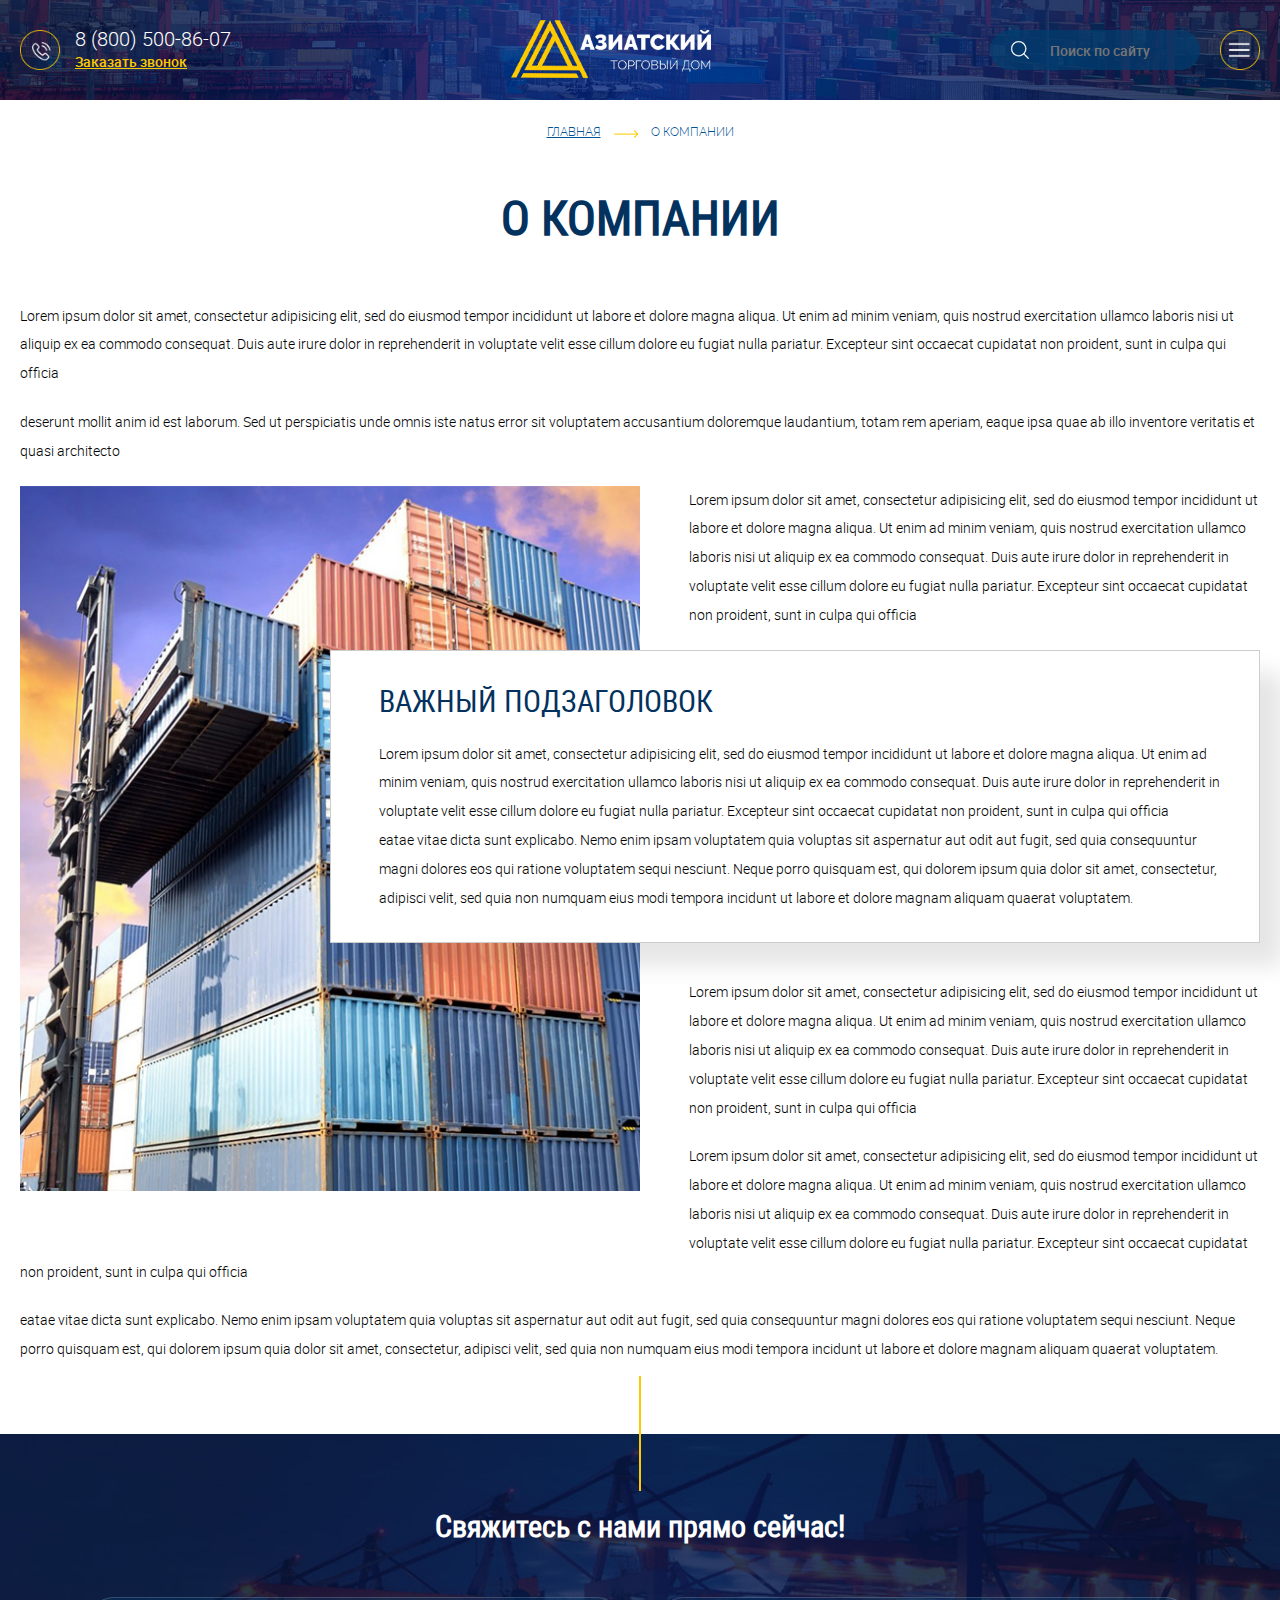
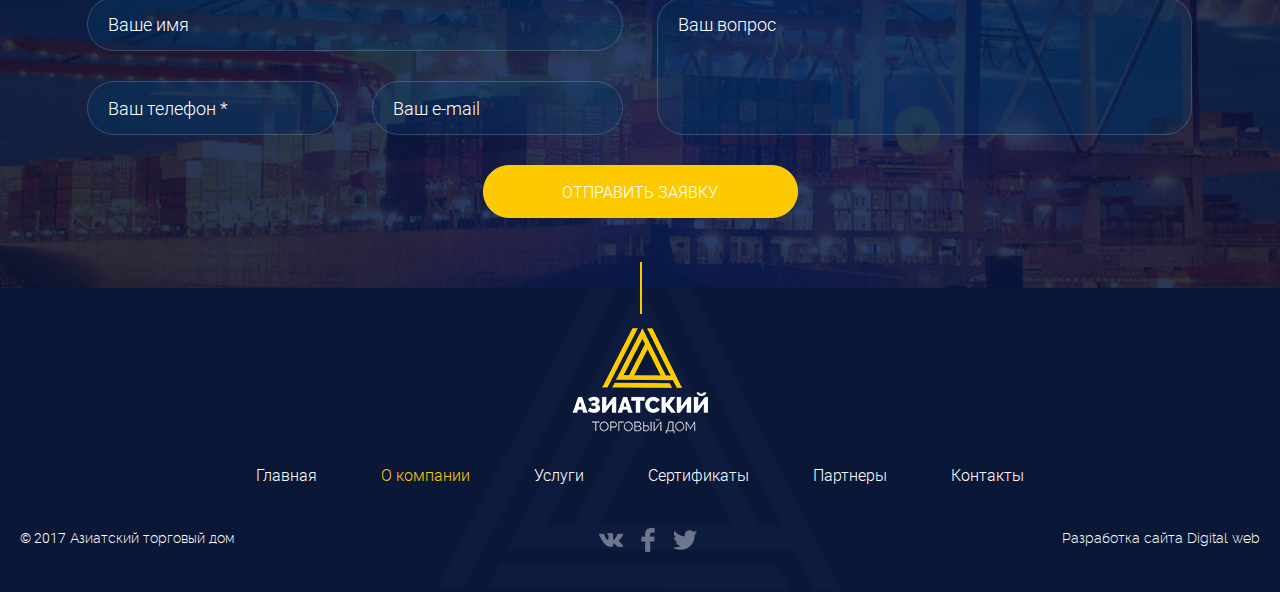
<file: about.html>
<!DOCTYPE html>
<html dir="ltr" lang="ru-RU">
<head>
	<meta charset="utf-8" />
	<meta name="viewport" content="width=device-width">
	
	<!--[if lt IE 9]><script src="js/html5.js" type="text/javascript"></script><![endif]-->
	
	<script type="Text/Javascript" src="js/jquery-1.12.1.min.js"></script>
	<script type="text/javascript" src="js/slick.min.js"></script>
	<script type="text/javascript" src="js/jquery.fancybox.min.js"></script>
	<script src="js/script.js" type="text/javascript"></script> 
	
	<title>Азиатский торговый дом</title>
	<link rel="stylesheet" type="text/css"  media="all" href="css/jquery.fancybox.css" />
	<link rel="stylesheet" type="text/css" href="css/slick.css"/>
	<link rel="stylesheet" type="text/css"  media="all" href="css/font.css" />
	<link rel="stylesheet" type="text/css"  media="all" href="template_styles.css" />
</head>
<body id="inner"> 
<div id="wrapper">
	<!-- шапка -->
	<header id="header">
	    <div class="in">
		
		<div id="headr_cont">
			<a class="tel" href="tel:+78005008607">8 (800) 500-86-07</a><br>
			<a class="order_call" href="#">Заказать звонок</a>
		</div>
		<nav>
			<div class="main_menu_wrap">
			    <ul class="main_menu">
				<li>
					<a href="#" title="Главная страница">Главная</a>
				</li>
				<li class="active">
					<a href="about.html" title="О компании">О компании</a>
				</li>
				<li>
					<a href="services.html" title="Услуги">Услуги</a>
					<ul>
						<li><a href="services-text.html" title="Комплексные поставки ">Комплексные поставки </a></li>
						<li><a href="services-text.html" title="Поиск поставщиков в Китае">Поиск поставщиков в Китае</a></li>
						<li><a href="services-text.html" title="Рассчеты с поставщиками">Рассчеты с поставщиками</a></li>
						<li><a href="services-text.html" title="Таможенное оформление грузов">Таможенное оформление грузов</a></li>
						<li><a href="services-text.html" title="Доставка грузов">Доставка грузов</a></li>
						<li><a href="services-text.html" title="Услуги представителя в Китае">Услуги представителя в Китае</a></li>
					</ul>
				</li>            
				<li>
					<a href="certificates.html" title="Сертификаты">Сертификаты</a>
				</li>
				<li>
					<a href="partners.html" title="Партнеры">Партнеры</a>
				</li>
				<li>
					<a href="contacts.html" title="Контакты">Контакты</a>
				</li>
			     </ul>
			</div>
			<span class="menu_button"></span>
			<span class="menu_close"></span>
		</nav>
		
		<div class="head_search">
			<form>
				<input type="text" value="" placeholder="Поиск по сайту" >
				<input class="submit" type="submit" value="Поиск">
			</form>
		</div>
		
		<div id="logo">
			<a href="index.html"><img src="images/logo.png" alt="Азиатский торговый дом" /></a>
		</div>
	    </div>
	</header>
	<!-- end шапка -->
	
	<div class="bread_crumbs">
	     <div class="in">
		<a href="index.html">Главная</a> <span class="arr">&rarr;</span>
		<span class="active">О компании</span>
	     </div>
	</div>
	
	
	
	
	<div class="content">
		<div class="in">
			<h1>О компании</h1>
			
			
			<div class="text">
				<p>Lorem ipsum dolor sit amet, consectetur adipisicing elit, sed do eiusmod tempor incididunt ut labore et dolore magna aliqua. Ut enim ad minim veniam, quis nostrud exercitation ullamco laboris nisi ut aliquip ex ea commodo consequat. Duis aute irure dolor in reprehenderit in voluptate velit esse cillum dolore eu fugiat nulla pariatur. Excepteur sint occaecat cupidatat non proident, sunt in culpa qui officia</p>
				<p>deserunt mollit anim id est laborum. Sed ut perspiciatis unde omnis iste natus error sit voluptatem accusantium doloremque laudantium, totam rem aperiam, eaque ipsa quae ab illo inventore veritatis et quasi architecto </p>
				<div class="left_photo">
					<img src="images/foto8.jpg" alt="">
				</div>
				<p>Lorem ipsum dolor sit amet, consectetur adipisicing elit, sed do eiusmod tempor incididunt ut labore et dolore magna aliqua. Ut enim ad minim veniam, quis nostrud exercitation ullamco laboris nisi ut aliquip ex ea commodo consequat. Duis aute irure dolor in reprehenderit in voluptate velit esse cillum dolore eu fugiat nulla pariatur. Excepteur sint occaecat cupidatat non proident, sunt in culpa qui officia</p>
				<div class="selected_text">
					<h2>Важный подзаголовок</h2>
					<p>Lorem ipsum dolor sit amet, consectetur adipisicing elit, sed do eiusmod tempor incididunt ut labore et dolore magna aliqua. Ut enim ad minim veniam, quis nostrud exercitation ullamco laboris nisi ut aliquip ex ea commodo consequat. Duis aute irure dolor in reprehenderit in voluptate velit esse cillum dolore eu fugiat nulla pariatur. Excepteur sint occaecat cupidatat non proident, sunt in culpa qui officia<br>eatae vitae dicta sunt explicabo. Nemo enim ipsam voluptatem quia voluptas sit aspernatur aut odit aut fugit, sed quia consequuntur magni dolores eos qui ratione voluptatem sequi nesciunt. Neque porro quisquam est, qui dolorem ipsum quia dolor sit amet, consectetur, adipisci velit, sed quia non numquam eius modi tempora incidunt ut labore et dolore magnam aliquam quaerat voluptatem.</p>
				</div>
				<p>Lorem ipsum dolor sit amet, consectetur adipisicing elit, sed do eiusmod tempor incididunt ut labore et dolore magna aliqua. Ut enim ad minim veniam, quis nostrud exercitation ullamco laboris nisi ut aliquip ex ea commodo consequat. Duis aute irure dolor in reprehenderit in voluptate velit esse cillum dolore eu fugiat nulla pariatur. Excepteur sint occaecat cupidatat non proident, sunt in culpa qui officia</p>
				<p>Lorem ipsum dolor sit amet, consectetur adipisicing elit, sed do eiusmod tempor incididunt ut labore et dolore magna aliqua. Ut enim ad minim veniam, quis nostrud exercitation ullamco laboris nisi ut aliquip ex ea commodo consequat. Duis aute irure dolor in reprehenderit in voluptate velit esse cillum dolore eu fugiat nulla pariatur. Excepteur sint occaecat cupidatat non proident, sunt in culpa qui officia</p>
				<p>eatae vitae dicta sunt explicabo. Nemo enim ipsam voluptatem quia voluptas sit aspernatur aut odit aut fugit, sed quia consequuntur magni dolores eos qui ratione voluptatem sequi nesciunt. Neque porro quisquam est, qui dolorem ipsum quia dolor sit amet, consectetur, adipisci velit, sed quia non numquam eius modi tempora incidunt ut labore et dolore magnam aliquam quaerat voluptatem.</p>
				
                        </div>
	     
		</div>
	</div>
	
	<div class="main_section" id="feedback">
	     <div class="in">
		<h2>Свяжитесь с нами прямо сейчас!</h2>
		<form class="my_form">
			<input class="name" type="text" value="" placeholder="Ваше имя">
			<input class="tel" type="text" value="" placeholder="Ваш телефон *">
			<input class="email" type="text" value="" placeholder="Ваш e-mail">
			<textarea placeholder="Ваш вопрос"></textarea>
			<input type="submit" class="button" value="отправить заявку" />
		</form>
	     </div>
	</div>
	
	
	<!-- подвал -->
	<div id="pre_foo"></div> 
	<footer>
	    <div class="in">
		<div id="foo_logo">
			<img src="images/logo_foo.png" alt="Азиатский торговый дом" />
		</div>
		<nav class="foo_main_menu">
			<ul>
				<li>
					<a href="#" title="Главная страница">Главная</a>
				</li>
				<li class="active">
					<a href="about.html" title="О компании">О компании</a>
				</li>
				<li>
					<a href="services.html" title="Услуги">Услуги</a>
				</li>            
				<li>
					<a href="certificates.html" title="Сертификаты">Сертификаты</a>
				</li>
				<li>
					<a href="partners.html" title="Партнеры">Партнеры</a>
				</li>
				<li>
					<a href="contacts.html" title="Контакты">Контакты</a>
				</li>
			</ul>
		</nav>
		<div id="copy"><span>© 2017</span> Азиатский торговый дом</div>
		<div id="dev">Разработка сайта Digital web</div>
		<div id="social">
		    <!--noindex-->
			<a rel="nofollow" title="ВКонтакте" href="#"><img src="images/vk.png" alt="VK" /></a>
			<a rel="nofollow" title="FaceBook" href="#"><img src="images/fb.png" alt="FB" /></a>
			<a rel="nofollow" title="Tweeter" href="#"><img src="images/tw.png" alt="TW" /></a>
		    <!--/noindex-->
		</div>
	    </div>
	</footer>
	<!-- end подвал -->
	
</div>
</body>
</html>
</file>
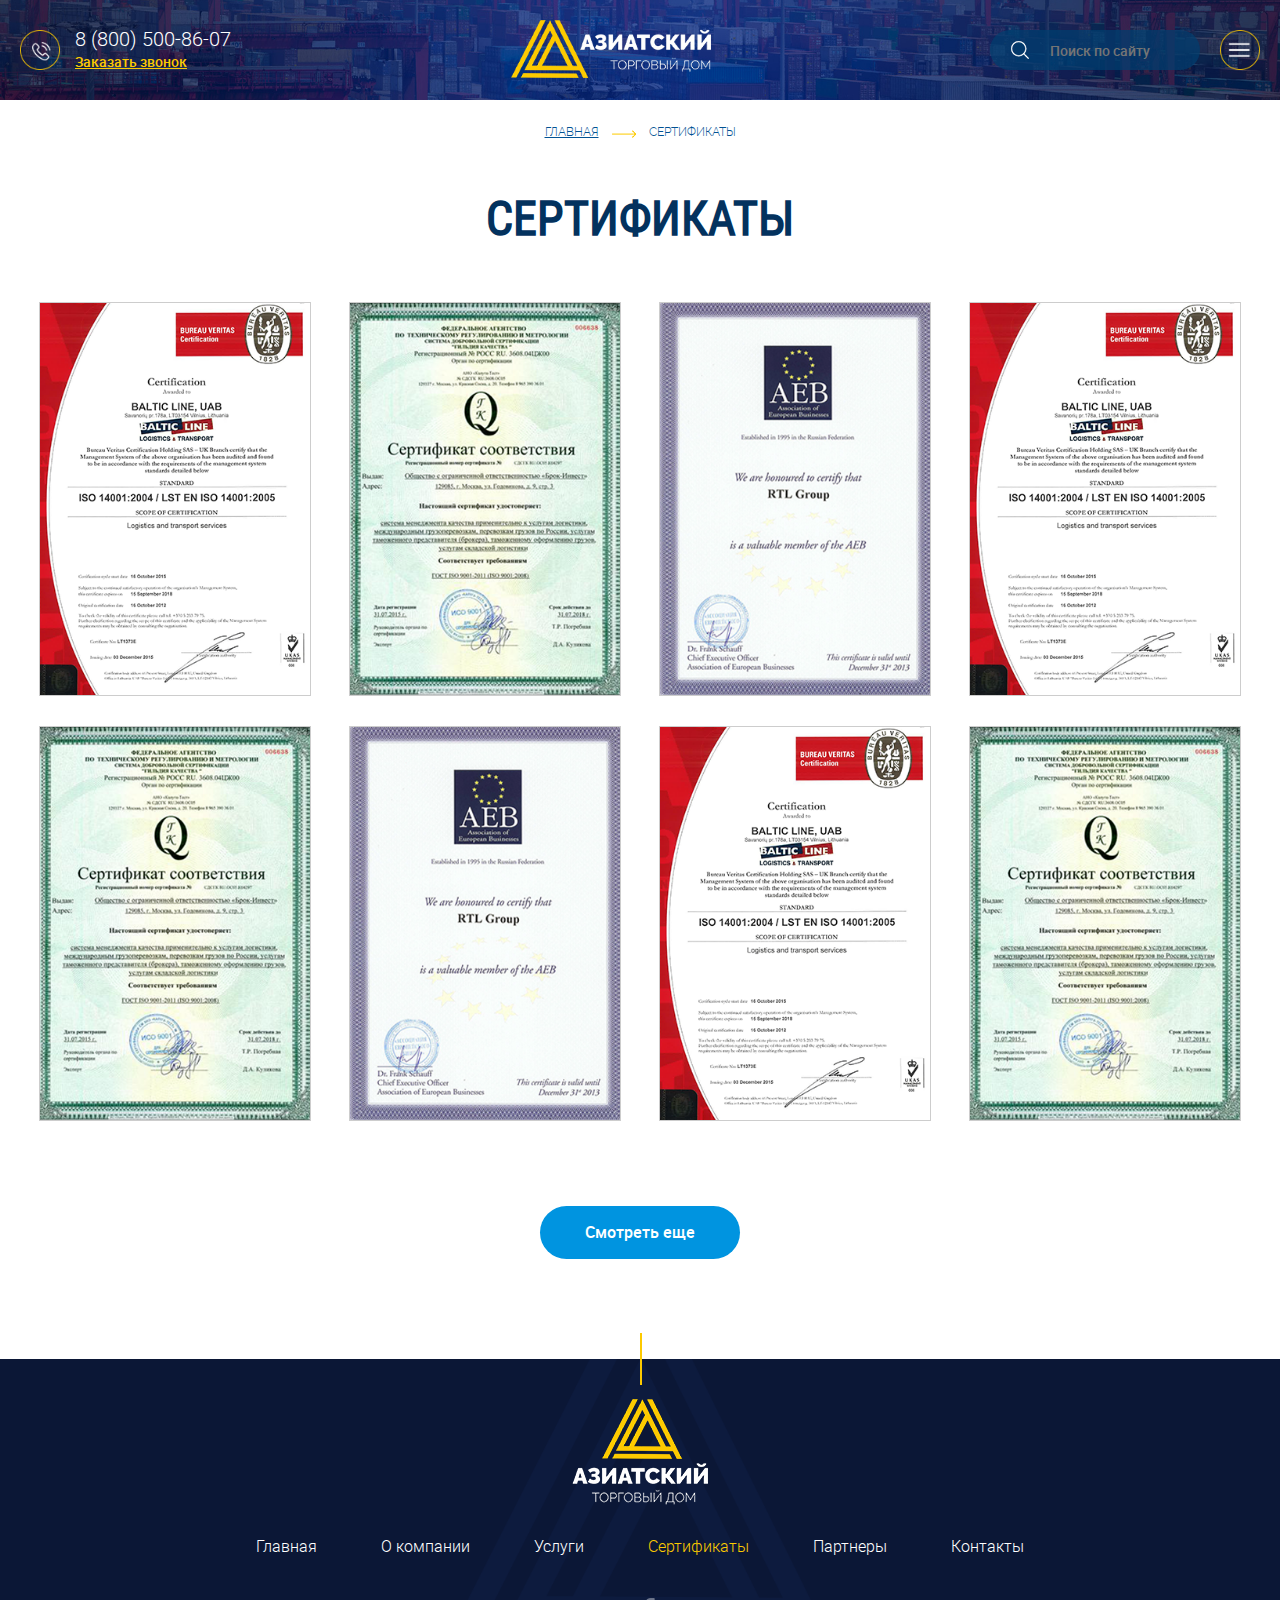
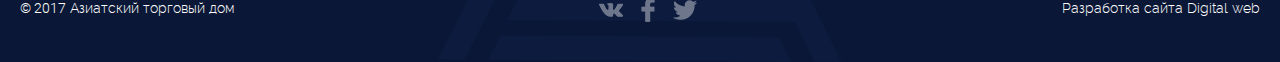
<file: certificates.html>
<!DOCTYPE html>
<html dir="ltr" lang="ru-RU">
<head>
	<meta charset="utf-8" />
	<meta name="viewport" content="width=device-width">
	
	<!--[if lt IE 9]><script src="js/html5.js" type="text/javascript"></script><![endif]-->
	
	<script type="Text/Javascript" src="js/jquery-1.12.1.min.js"></script>
	<script type="text/javascript" src="js/slick.min.js"></script>
	<script type="text/javascript" src="js/jquery.fancybox.min.js"></script>
	<script src="js/script.js" type="text/javascript"></script> 
	
	<title>Азиатский торговый дом</title>
	<link rel="stylesheet" type="text/css"  media="all" href="css/jquery.fancybox.css" />
	<link rel="stylesheet" type="text/css" href="css/slick.css"/>
	<link rel="stylesheet" type="text/css"  media="all" href="css/font.css" />
	<link rel="stylesheet" type="text/css"  media="all" href="template_styles.css" />
</head>
<body id="inner"> 
<div id="wrapper">
	<!-- шапка -->
	<header id="header">
	    <div class="in">
		
		<div id="headr_cont">
			<a class="tel" href="tel:+78005008607">8 (800) 500-86-07</a><br>
			<a class="order_call" href="#">Заказать звонок</a>
		</div>
		<nav>
			<div class="main_menu_wrap">
			    <ul class="main_menu">
				<li>
					<a href="#" title="Главная страница">Главная</a>
				</li>
				<li>
					<a href="about.html" title="О компании">О компании</a>
				</li>
				<li>
					<a href="services.html" title="Услуги">Услуги</a>
					<ul>
						<li><a href="services-text.html" title="Комплексные поставки ">Комплексные поставки </a></li>
						<li><a href="services-text.html" title="Поиск поставщиков в Китае">Поиск поставщиков в Китае</a></li>
						<li><a href="services-text.html" title="Рассчеты с поставщиками">Рассчеты с поставщиками</a></li>
						<li><a href="services-text.html" title="Таможенное оформление грузов">Таможенное оформление грузов</a></li>
						<li><a href="services-text.html" title="Доставка грузов">Доставка грузов</a></li>
						<li><a href="services-text.html" title="Услуги представителя в Китае">Услуги представителя в Китае</a></li>
					</ul>
				</li>            
				<li class="active">
					<a href="certificates.html" title="Сертификаты">Сертификаты</a>
				</li>
				<li>
					<a href="partners.html" title="Партнеры">Партнеры</a>
				</li>
				<li>
					<a href="contacts.html" title="Контакты">Контакты</a>
				</li>
			     </ul>
			</div>
			<span class="menu_button"></span>
			<span class="menu_close"></span>
		</nav>
		
		<div class="head_search">
			<form>
				<input type="text" value="" placeholder="Поиск по сайту" >
				<input class="submit" type="submit" value="Поиск">
			</form>
		</div>
		
		<div id="logo">
			<a href="index.html"><img src="images/logo.png" alt="Азиатский торговый дом" /></a>
		</div>
	    </div>
	</header>
	<!-- end шапка -->
	
	<div class="bread_crumbs">
	     <div class="in">
		<a href="index.html">Главная</a> <span class="arr">&rarr;</span>
		<span class="active">Сертификаты</span>
	     </div>
	</div>
	
	
	
	
	<div class="content">
		<div class="in">
			<h1>Сертификаты</h1>
			
			<div class="certificates_wrap">
				<div class="certificate">
					<a data-fancybox="gallery" href="images/cert1.png"><img class="cert" src="images/cert1.png" alt="" /></a>
				</div>
				<div class="certificate">
					<a data-fancybox="gallery" href="images/cert2.png"><img class="cert" src="images/cert2.png" alt="" /></a>
				</div>
				<div class="certificate">
					<a data-fancybox="gallery" href="images/cert3.png"><img class="cert" src="images/cert3.png" alt="" /></a>
				</div>
				<div class="certificate">
					<a data-fancybox="gallery" href="images/cert1.png"><img class="cert" src="images/cert1.png" alt="" /></a>
				</div>
				<div class="certificate">
					<a data-fancybox="gallery" href="images/cert2.png"><img class="cert" src="images/cert2.png" alt="" /></a>
				</div>
				<div class="certificate">
					<a data-fancybox="gallery" href="images/cert3.png"><img class="cert" src="images/cert3.png" alt="" /></a>
				</div>
				<div class="certificate">
					<a data-fancybox="gallery" href="images/cert1.png"><img class="cert" src="images/cert1.png" alt="" /></a>
				</div>
				<div class="certificate">
					<a data-fancybox="gallery" href="images/cert2.png"><img class="cert" src="images/cert2.png" alt="" /></a>
				</div>
			</div>
			
			<div class="button_block"><a class="button" href="#">Смотреть еще</a></div>
	     
		</div>
	</div>
	
	
	<!-- подвал -->
	<div id="pre_foo"></div> 
	<footer>
	    <div class="in">
		<div id="foo_logo">
			<img src="images/logo_foo.png" alt="Азиатский торговый дом" />
		</div>
		<nav class="foo_main_menu">
			<ul>
				<li>
					<a href="#" title="Главная страница">Главная</a>
				</li>
				<li>
					<a href="about.html" title="О компании">О компании</a>
				</li>
				<li>
					<a href="services.html" title="Услуги">Услуги</a>
				</li>            
				<li class="active">
					<a href="certificates.html" title="Сертификаты">Сертификаты</a>
				</li>
				<li>
					<a href="partners.html" title="Партнеры">Партнеры</a>
				</li>
				<li>
					<a href="contacts.html" title="Контакты">Контакты</a>
				</li>
			</ul>
		</nav>
		<div id="copy"><span>© 2017</span> Азиатский торговый дом</div>
		<div id="dev">Разработка сайта Digital web</div>
		<div id="social">
		    <!--noindex-->
			<a rel="nofollow" title="ВКонтакте" href="#"><img src="images/vk.png" alt="VK" /></a>
			<a rel="nofollow" title="FaceBook" href="#"><img src="images/fb.png" alt="FB" /></a>
			<a rel="nofollow" title="Tweeter" href="#"><img src="images/tw.png" alt="TW" /></a>
		    <!--/noindex-->
		</div>
	    </div>
	</footer>
	<!-- end подвал -->
	
</div>
</body>
</html>
</file>
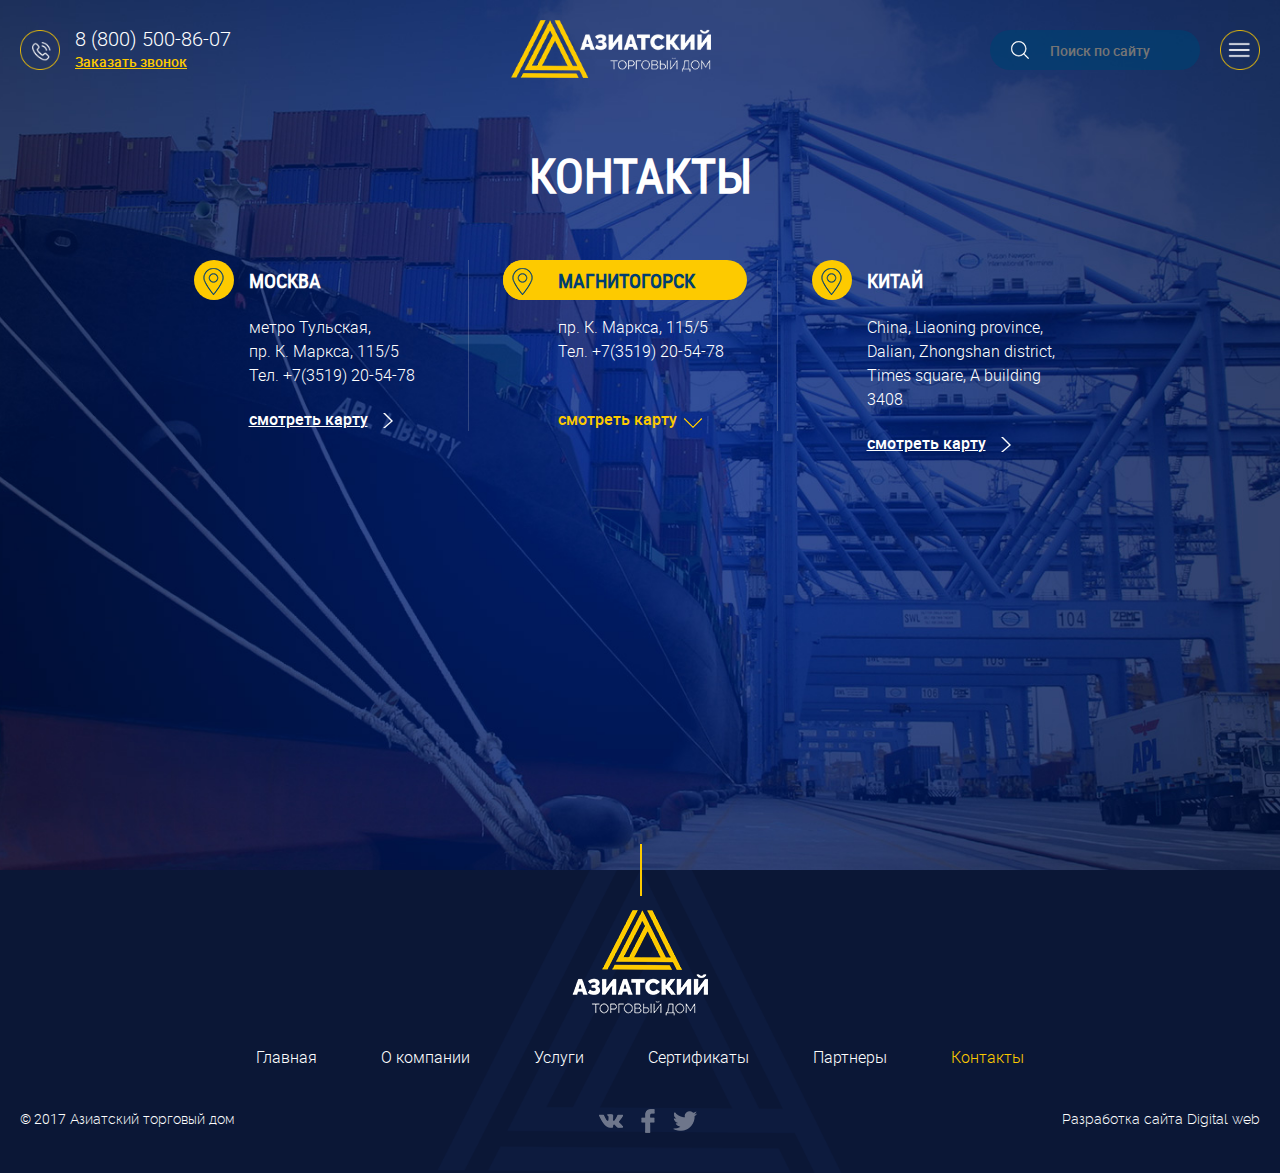
<file: contacts.html>
<!DOCTYPE html>
<html dir="ltr" lang="ru-RU">
<head>
	<meta charset="utf-8" />
	<meta name="viewport" content="width=device-width">
	
	<!--[if lt IE 9]><script src="js/html5.js" type="text/javascript"></script><![endif]-->
	
	<script type="Text/Javascript" src="js/jquery-1.12.1.min.js"></script>
	<script type="text/javascript" src="js/slick.min.js"></script>
	<script type="text/javascript" src="js/jquery.fancybox.min.js"></script>
	<script src="js/script.js" type="text/javascript"></script> 
	
	<title>Азиатский торговый дом</title>
	<link rel="stylesheet" type="text/css"  media="all" href="css/jquery.fancybox.css" />
	<link rel="stylesheet" type="text/css" href="css/slick.css"/>
	<link rel="stylesheet" type="text/css"  media="all" href="css/font.css" />
	<link rel="stylesheet" type="text/css"  media="all" href="template_styles.css" />
</head>
<body> 
<div id="wrapper">
	<!-- шапка -->
	<header id="header">
	    <div class="in">
		
		<div id="headr_cont">
			<a class="tel" href="tel:+78005008607">8 (800) 500-86-07</a><br>
			<a class="order_call" href="#">Заказать звонок</a>
		</div>
		<nav>
			<div class="main_menu_wrap">
			    <ul class="main_menu">
				<li>
					<a href="#" title="Главная страница">Главная</a>
				</li>
				<li>
					<a href="about.html" title="О компании">О компании</a>
				</li>
				<li>
					<a href="services.html" title="Услуги">Услуги</a>
					<ul>
						<li><a href="services-text.html" title="Комплексные поставки ">Комплексные поставки </a></li>
						<li><a href="services-text.html" title="Поиск поставщиков в Китае">Поиск поставщиков в Китае</a></li>
						<li><a href="services-text.html" title="Рассчеты с поставщиками">Рассчеты с поставщиками</a></li>
						<li><a href="services-text.html" title="Таможенное оформление грузов">Таможенное оформление грузов</a></li>
						<li><a href="services-text.html" title="Доставка грузов">Доставка грузов</a></li>
						<li><a href="services-text.html" title="Услуги представителя в Китае">Услуги представителя в Китае</a></li>
					</ul>
				</li>            
				<li>
					<a href="certificates.html" title="Сертификаты">Сертификаты</a>
				</li>
				<li>
					<a href="partners.html" title="Партнеры">Партнеры</a>
				</li>
				<li class="active">
					<a href="contacts.html" title="Контакты">Контакты</a>
				</li>
			     </ul>
			</div>
			<span class="menu_button"></span>
			<span class="menu_close"></span>
		</nav>
		
		<div class="head_search">
			<form>
				<input type="text" value="" placeholder="Поиск по сайту" >
				<input class="submit" type="submit" value="Поиск">
			</form>
		</div>
		
		<div id="logo">
			<a href="index.html"><img src="images/logo.png" alt="Азиатский торговый дом" /></a>
		</div>
	    </div>
	</header>
	<!-- end шапка -->
	
	
	
	<div class="main_section" id="contacts">
	     <div class="in">
		<h1>Контакты</h1>
		<div class="text">
			<div class="cont">
				<h4>Москва</h4>
				<p>
					метро Тульская,<br>
					пр. К. Маркса, 115/5<br>
					Тел. <a href="tel:+73519205478">+7(3519) 20-54-78</a><br>
				</p>
				<a class="map_link" href="#">смотреть карту</a>
			</div>
			<div class="cont active">
				<h4>Магнитогорск</h4>
				<p>
					пр. К. Маркса, 115/5<br>
					Тел. <a href="tel:+73519205478">+7(3519) 20-54-78</a><br>
					<br>
				</p>
				<a class="map_link" href="#">смотреть карту</a>
			</div>
			<div class="cont">
				<h4>КИТАЙ</h4>
				<p>
					China, Liaoning province,<br>
					Dalian, Zhongshan district,<br>
					Times square, A building 3408<br>
				</p>
				<a class="map_link" href="#">смотреть карту</a>
			</div>
			
		</div>
	     
	     </div>
	
		<div class="map active" id="map1">
		     <iframe src="https://www.google.com/maps/embed?pb=!1m18!1m12!1m3!1d2244.1829407379455!2d37.6302143515115!3d55.772694497829605!2m3!1f0!2f0!3f0!3m2!1i1024!2i768!4f13.1!3m3!1m2!1s0x46b535c297c605d3%3A0x79ddc5f85d1e7091!2z0L_RgC3RgiDQnNC40YDQsCwg0JzQvtGB0LrQstCw!5e0!3m2!1sru!2sru!4v1495633295668" allowfullscreen></iframe>
		</div>
		<div class="map" id="map2">
		     <iframe src="https://www.google.com/maps/embed?pb=!1m18!1m12!1m3!1d2244.1829407379455!2d37.6302143515115!3d55.772694497829605!2m3!1f0!2f0!3f0!3m2!1i1024!2i768!4f13.1!3m3!1m2!1s0x46b535c297c605d3%3A0x79ddc5f85d1e7091!2z0L_RgC3RgiDQnNC40YDQsCwg0JzQvtGB0LrQstCw!5e0!3m2!1sru!2sru!4v1495633295668" allowfullscreen></iframe>
		</div>
		<div class="map" id="map3">
		     <iframe src="https://www.google.com/maps/embed?pb=!1m18!1m12!1m3!1d2244.1829407379455!2d37.6302143515115!3d55.772694497829605!2m3!1f0!2f0!3f0!3m2!1i1024!2i768!4f13.1!3m3!1m2!1s0x46b535c297c605d3%3A0x79ddc5f85d1e7091!2z0L_RgC3RgiDQnNC40YDQsCwg0JzQvtGB0LrQstCw!5e0!3m2!1sru!2sru!4v1495633295668" allowfullscreen></iframe>
		</div>
	     
	     
	</div>
	
	
	<!-- подвал -->
	<div id="pre_foo"></div>
	<footer>
	    <div class="in">
		<div id="foo_logo">
			<img src="images/logo_foo.png" alt="Азиатский торговый дом" />
		</div>
		<nav class="foo_main_menu">
			<ul>
				<li>
					<a href="#" title="Главная страница">Главная</a>
				</li>
				<li>
					<a href="about.html" title="О компании">О компании</a>
				</li>
				<li>
					<a href="services.html" title="Услуги">Услуги</a>
				</li>            
				<li>
					<a href="certificates.html" title="Сертификаты">Сертификаты</a>
				</li>
				<li>
					<a href="partners.html" title="Партнеры">Партнеры</a>
				</li>
				<li class="active">
					<a href="contacts.html" title="Контакты">Контакты</a>
				</li>
			</ul>
		</nav>
		<div id="copy"><span>© 2017</span> Азиатский торговый дом</div>
		<div id="dev">Разработка сайта Digital web</div>
		<div id="social">
		    <!--noindex-->
			<a rel="nofollow" title="ВКонтакте" href="#"><img src="images/vk.png" alt="VK" /></a>
			<a rel="nofollow" title="FaceBook" href="#"><img src="images/fb.png" alt="FB" /></a>
			<a rel="nofollow" title="Tweeter" href="#"><img src="images/tw.png" alt="TW" /></a>
		    <!--/noindex-->
		</div>
	    </div>
	</footer>
	<!-- end подвал -->
	
</div>
</body>
</html>
</file>
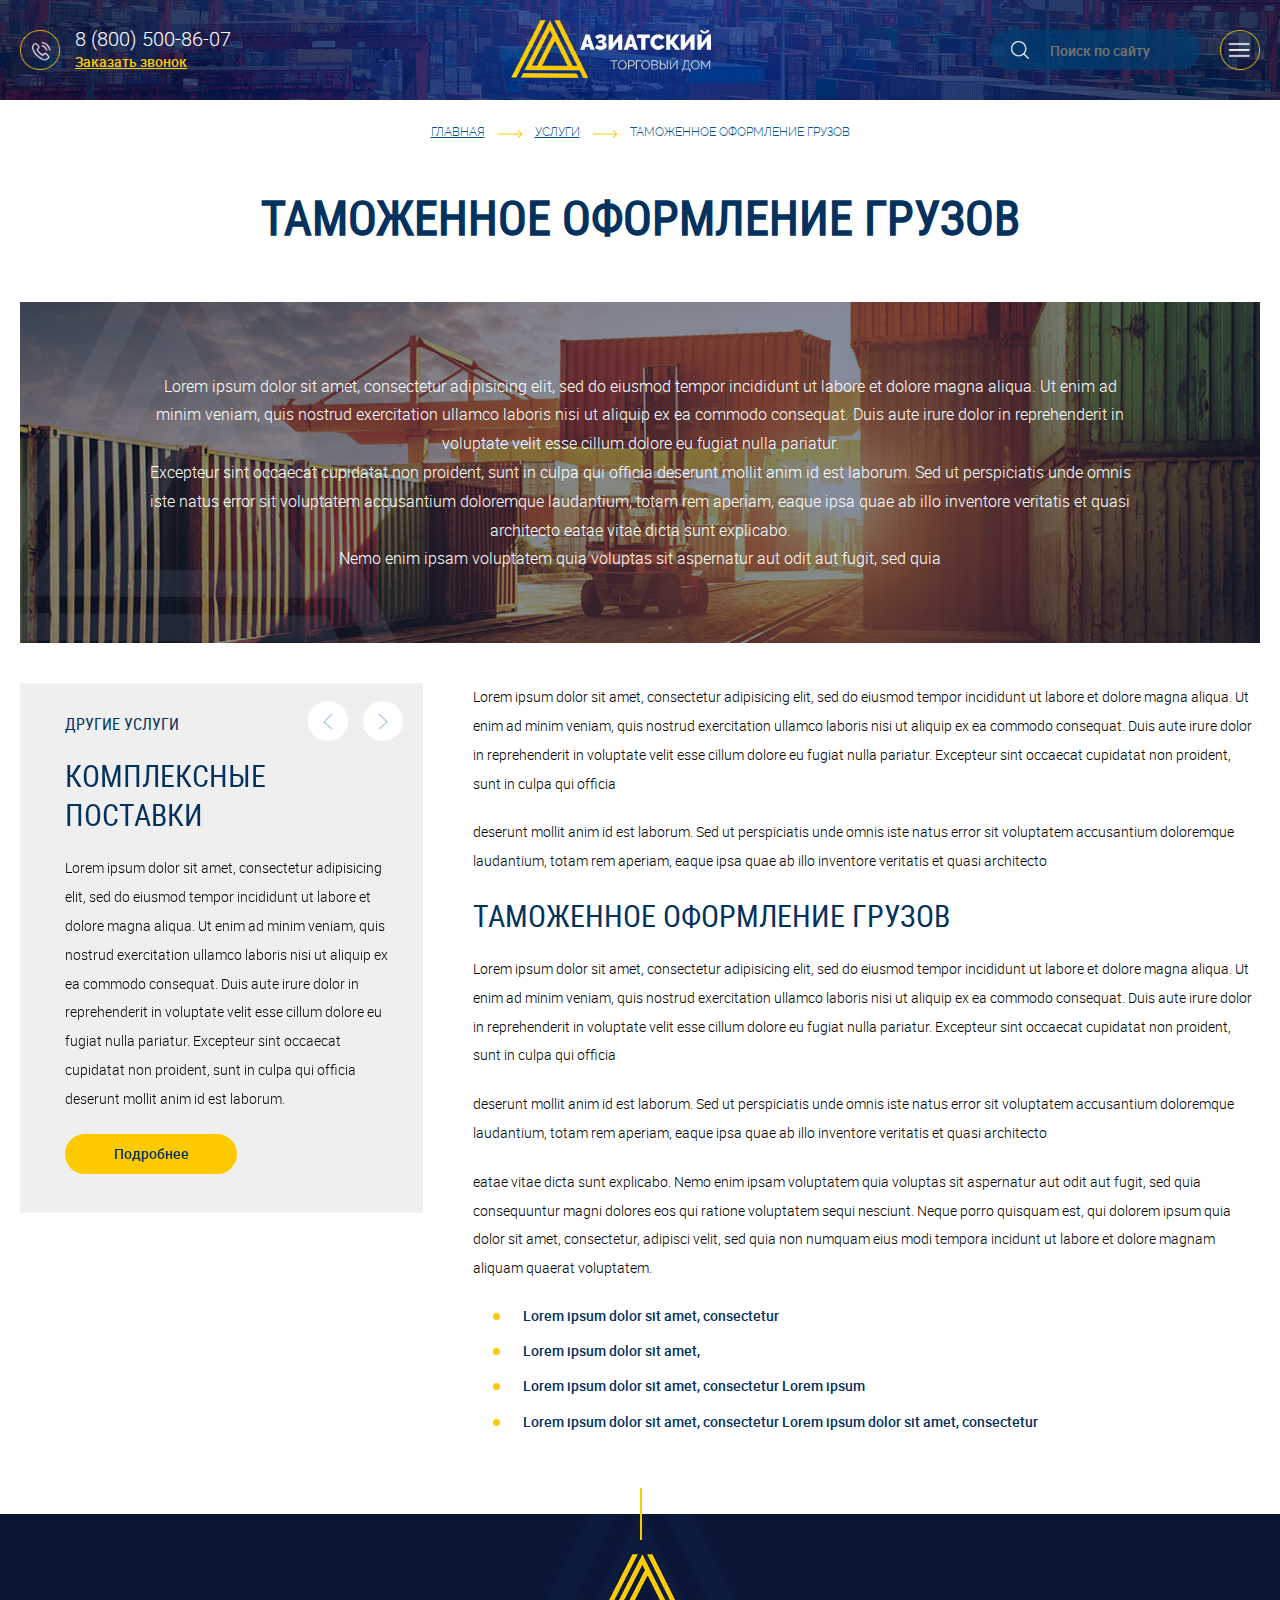
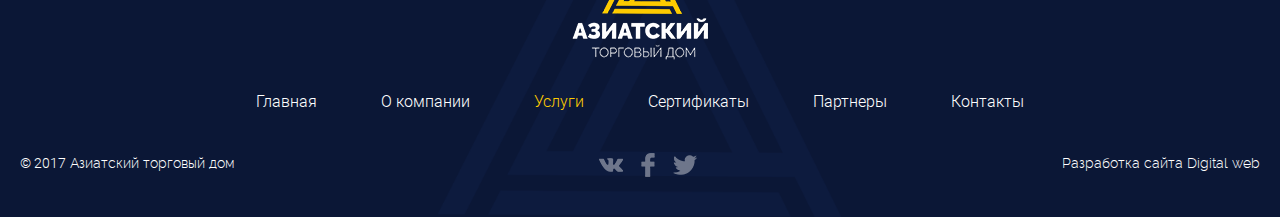
<file: services-text.html>
<!DOCTYPE html>
<html dir="ltr" lang="ru-RU">
<head>
	<meta charset="utf-8" />
	<meta name="viewport" content="width=device-width">
	
	<!--[if lt IE 9]><script src="js/html5.js" type="text/javascript"></script><![endif]-->
	
	<script type="Text/Javascript" src="js/jquery-1.12.1.min.js"></script>
	<script type="text/javascript" src="js/slick.min.js"></script>
	<script type="text/javascript" src="js/jquery.fancybox.min.js"></script>
	<script src="js/script.js" type="text/javascript"></script> 
	
	<title>Азиатский торговый дом</title>
	<link rel="stylesheet" type="text/css"  media="all" href="css/jquery.fancybox.css" />
	<link rel="stylesheet" type="text/css" href="css/slick.css"/>
	<link rel="stylesheet" type="text/css"  media="all" href="css/font.css" />
	<link rel="stylesheet" type="text/css"  media="all" href="template_styles.css" />
</head>
<body id="inner"> 
<div id="wrapper">
	<!-- шапка -->
	<header id="header">
	    <div class="in">
		
		<div id="headr_cont">
			<a class="tel" href="tel:+78005008607">8 (800) 500-86-07</a><br>
			<a class="order_call" href="#">Заказать звонок</a>
		</div>
		<nav>
			<div class="main_menu_wrap">
			    <ul class="main_menu">
				<li>
					<a href="#" title="Главная страница">Главная</a>
				</li>
				<li>
					<a href="about.html" title="О компании">О компании</a>
				</li>
				<li class="active">
					<a href="services.html" title="Услуги">Услуги</a>
					<ul>
						<li><a href="services-text.html" title="Комплексные поставки ">Комплексные поставки </a></li>
						<li><a href="services-text.html" title="Поиск поставщиков в Китае">Поиск поставщиков в Китае</a></li>
						<li class="active"><a href="services-text.html" title="Рассчеты с поставщиками">Рассчеты с поставщиками</a></li>
						<li><a href="services-text.html" title="Таможенное оформление грузов">Таможенное оформление грузов</a></li>
						<li><a href="services-text.html" title="Доставка грузов">Доставка грузов</a></li>
						<li><a href="services-text.html" title="Услуги представителя в Китае">Услуги представителя в Китае</a></li>
					</ul>
				</li>            
				<li>
					<a href="certificates.html" title="Сертификаты">Сертификаты</a>
				</li>
				<li>
					<a href="partners.html" title="Партнеры">Партнеры</a>
				</li>
				<li>
					<a href="contacts.html" title="Контакты">Контакты</a>
				</li>
			     </ul>
			</div>
			<span class="menu_button"></span>
			<span class="menu_close"></span>
		</nav>
		
		<div class="head_search">
			<form>
				<input type="text" value="" placeholder="Поиск по сайту" >
				<input class="submit" type="submit" value="Поиск">
			</form>
		</div>
		
		<div id="logo">
			<a href="index.html"><img src="images/logo.png" alt="Азиатский торговый дом" /></a>
		</div>
	    </div>
	</header>
	<!-- end шапка -->
	
	<div class="bread_crumbs">
	     <div class="in">
		<a href="index.html">Главная</a> <span class="arr">&rarr;</span>
                <a href="services.html">Услуги</a> <span class="arr">&rarr;</span>
		<span class="active">Таможенное оформление грузов</span>
	     </div>
	</div>
	
	
	
	
	<div class="content">
		<div class="in">
			<h1>Таможенное оформление грузов</h1>
			
			<div class="img_text_wrap">
				<div class="img"  style="background-image: url('images/foto7.jpg')"></div>
				<div class="text">
					<p>Lorem ipsum dolor sit amet, consectetur adipisicing elit, sed do eiusmod tempor incididunt ut labore et dolore magna aliqua. Ut enim ad minim veniam, quis nostrud exercitation ullamco laboris nisi ut aliquip ex ea commodo consequat. Duis aute irure dolor in reprehenderit in voluptate velit esse cillum dolore eu fugiat nulla pariatur.<br>Excepteur sint occaecat cupidatat non proident, sunt in culpa qui officia
 deserunt mollit anim id est laborum. Sed ut perspiciatis unde omnis iste natus error sit voluptatem accusantium doloremque laudantium, totam rem aperiam, eaque ipsa quae ab illo inventore veritatis et quasi architecto 
eatae vitae dicta sunt explicabo.<br>Nemo enim ipsam voluptatem quia voluptas sit aspernatur aut odit aut fugit, sed quia</p>
				</div>
                        </div>
			
			<div class="left_col">
				<h5>Другие услуги</h5>
				
				<div class="service_slider">
					<div class="service">
						<div class="h2">Комплексные поставки</div>
						<div class="more">
							<p>Lorem ipsum dolor sit amet, consectetur adipisicing elit, sed do eiusmod tempor incididunt ut labore et dolore magna aliqua. Ut enim ad minim veniam, quis nostrud exercitation ullamco laboris nisi ut aliquip ex ea commodo consequat. Duis aute irure dolor in reprehenderit in voluptate velit esse cillum dolore eu fugiat nulla pariatur. Excepteur sint occaecat cupidatat non proident, sunt in culpa qui officia deserunt mollit anim id est laborum.</p>
							<a href="services-text.html">Подробнее</a>	
						</div>
					</div>
					<div class="service">
						<div class="h2">Поиск поставщиков в Китае</div>
						<div class="more">
							<p>Lorem ipsum dolor sit amet, consectetur adipisicing elit, sed do eiusmod tempor incididunt ut labore et dolore magna aliqua.</p>
							<a href="services-text.html">Подробнее</a>	
						</div>
					</div>
					<div class="service">
						<div class="h2">Услуги представителя в Китае</div>
						<div class="more">
							<p>Lorem ipsum dolor sit amet, consectetur adipisicing elit, sed do eiusmod tempor incididunt ut labore et dolore magna aliqua. Ut enim ad minim veniam, quis nostrud exercitation ullamco laboris nisi ut aliquip ex ea commodo consequat. Duis aute irure dolor in reprehenderit in voluptate velit esse cillum dolore eu fugiat nulla pariatur. Excepteur sint occaecat cupidatat non proident.</p>
							<a href="services-text.html">Подробнее</a>	
						</div>
					</div>
					
					<div class="service">
						<div class="h2">Рассчеты с поставщиками</div>
						<div class="more">
							<p>Lorem ipsum dolor sit amet, consectetur adipisicing elit, sed do eiusmod tempor incididunt ut labore et dolore magna aliqua. Ut enim ad minim veniam, quis nostrud exercitation ullamco laboris nisi ut aliquip ex ea commodo consequat. Duis aute irure dolor</p>
							<a href="services-text.html">Подробнее</a>	
						</div>
					</div>
					<div class="service">
						<div class="h2">Доставка грузов</div>
						<div class="more">
							<p>Lorem ipsum dolor sit amet, consectetur adipisicing elit, sed do eiusmod tempor incididunt ut labore et dolore magna aliqua. Ut enim ad minim veniam, quis nostrud exercitation ullamco laboris nisi ut aliquip ex ea commodo consequat. Duis aute irure dolor in reprehenderit in voluptate velit esse cillum dolore eu fugiat nulla pariatur.</p>
							<a href="services-text.html">Подробнее</a>	
						</div>
					</div>
				</div>
			</div>
			
			<div class="text">
				<p>Lorem ipsum dolor sit amet, consectetur adipisicing elit, sed do eiusmod tempor incididunt ut labore et dolore magna aliqua. Ut enim ad minim veniam, quis nostrud exercitation ullamco laboris nisi ut aliquip ex ea commodo consequat. Duis aute irure dolor in reprehenderit in voluptate velit esse cillum dolore eu fugiat nulla pariatur. Excepteur sint occaecat cupidatat non proident, sunt in culpa qui officia</p>
				<p>deserunt mollit anim id est laborum. Sed ut perspiciatis unde omnis iste natus error sit voluptatem accusantium doloremque laudantium, totam rem aperiam, eaque ipsa quae ab illo inventore veritatis et quasi architecto </p>
				<h2>Таможенное оформление грузов</h2>
				<p>Lorem ipsum dolor sit amet, consectetur adipisicing elit, sed do eiusmod tempor incididunt ut labore et dolore magna aliqua. Ut enim ad minim veniam, quis nostrud exercitation ullamco laboris nisi ut aliquip ex ea commodo consequat. Duis aute irure dolor in reprehenderit in voluptate velit esse cillum dolore eu fugiat nulla pariatur. Excepteur sint occaecat cupidatat non proident, sunt in culpa qui officia</p>
				<p>deserunt mollit anim id est laborum. Sed ut perspiciatis unde omnis iste natus error sit voluptatem accusantium doloremque laudantium, totam rem aperiam, eaque ipsa quae ab illo inventore veritatis et quasi architecto </p>
				<p>eatae vitae dicta sunt explicabo. Nemo enim ipsam voluptatem quia voluptas sit aspernatur aut odit aut fugit, sed quia consequuntur magni dolores eos qui ratione voluptatem sequi nesciunt. Neque porro quisquam est, qui dolorem ipsum quia dolor sit amet, consectetur, adipisci velit, sed quia non numquam eius modi tempora incidunt ut labore et dolore magnam aliquam quaerat voluptatem.</p>
				
				<ul>
					<li>Lorem ipsum dolor sit amet, consectetur</li>
					<li>Lorem ipsum dolor sit amet,</li>
					<li>Lorem ipsum dolor sit amet, consectetur Lorem ipsum </li>
					<li>Lorem ipsum dolor sit amet, consectetur Lorem ipsum dolor sit amet, consectetur</li>
				</ul>
                        </div>
	     
		</div>
	</div>
	
	
	<!-- подвал -->
	<div id="pre_foo"></div> 
	<footer>
	    <div class="in">
		<div id="foo_logo">
			<img src="images/logo_foo.png" alt="Азиатский торговый дом" />
		</div>
		<nav class="foo_main_menu">
			<ul>
				<li>
					<a href="#" title="Главная страница">Главная</a>
				</li>
				<li>
					<a href="about.html" title="О компании">О компании</a>
				</li>
				<li class="active">
					<a href="services.html" title="Услуги">Услуги</a>
				</li>            
				<li>
					<a href="certificates.html" title="Сертификаты">Сертификаты</a>
				</li>
				<li>
					<a href="partners.html" title="Партнеры">Партнеры</a>
				</li>
				<li>
					<a href="contacts.html" title="Контакты">Контакты</a>
				</li>
			</ul>
		</nav>
		<div id="copy"><span>© 2017</span> Азиатский торговый дом</div>
		<div id="dev">Разработка сайта Digital web</div>
		<div id="social">
		    <!--noindex-->
			<a rel="nofollow" title="ВКонтакте" href="#"><img src="images/vk.png" alt="VK" /></a>
			<a rel="nofollow" title="FaceBook" href="#"><img src="images/fb.png" alt="FB" /></a>
			<a rel="nofollow" title="Tweeter" href="#"><img src="images/tw.png" alt="TW" /></a>
		    <!--/noindex-->
		</div>
	    </div>
	</footer>
	<!-- end подвал -->
	
</div>
</body>
</html>
</file>
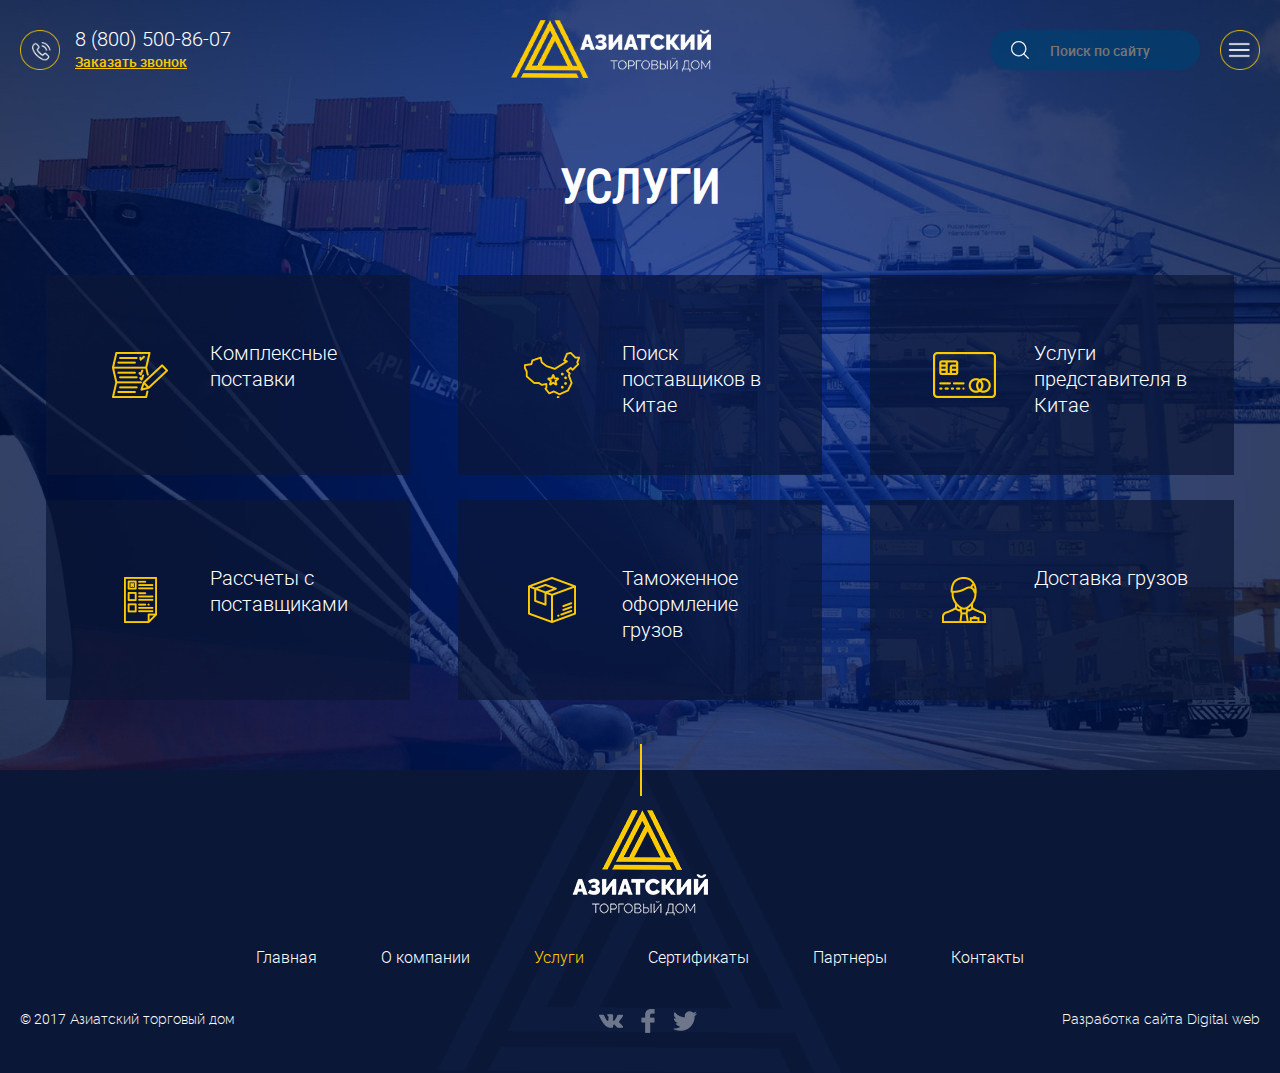
<file: services.html>
<!DOCTYPE html>
<html dir="ltr" lang="ru-RU">
<head>
	<meta charset="utf-8" />
	<meta name="viewport" content="width=device-width">
	
	<!--[if lt IE 9]><script src="js/html5.js" type="text/javascript"></script><![endif]-->
	
	<script type="Text/Javascript" src="js/jquery-1.12.1.min.js"></script>
	<script type="text/javascript" src="js/slick.min.js"></script>
	<script type="text/javascript" src="js/jquery.fancybox.min.js"></script>
	<script src="js/script.js" type="text/javascript"></script> 
	
	<title>Азиатский торговый дом</title>
	<link rel="stylesheet" type="text/css"  media="all" href="css/jquery.fancybox.css" />
	<link rel="stylesheet" type="text/css" href="css/slick.css"/>
	<link rel="stylesheet" type="text/css"  media="all" href="css/font.css" />
	<link rel="stylesheet" type="text/css"  media="all" href="template_styles.css" />
</head>
<body> 
<div id="wrapper">
	<!-- шапка -->
	<header id="header">
	    <div class="in">
		
		<div id="headr_cont">
			<a class="tel" href="tel:+78005008607">8 (800) 500-86-07</a><br>
			<a class="order_call" href="#">Заказать звонок</a>
		</div>
		<nav>
			<div class="main_menu_wrap">
			    <ul class="main_menu">
				<li>
					<a href="#" title="Главная страница">Главная</a>
				</li>
				<li>
					<a href="about.html" title="О компании">О компании</a>
				</li>
				<li class="active">
					<a href="services.html" title="Услуги">Услуги</a>
					<ul>
						<li><a href="services-text.html" title="Комплексные поставки ">Комплексные поставки </a></li>
						<li><a href="services-text.html" title="Поиск поставщиков в Китае">Поиск поставщиков в Китае</a></li>
						<li><a href="services-text.html" title="Рассчеты с поставщиками">Рассчеты с поставщиками</a></li>
						<li><a href="services-text.html" title="Таможенное оформление грузов">Таможенное оформление грузов</a></li>
						<li><a href="services-text.html" title="Доставка грузов">Доставка грузов</a></li>
						<li><a href="services-text.html" title="Услуги представителя в Китае">Услуги представителя в Китае</a></li>
					</ul>
				</li>            
				<li>
					<a href="certificates.html" title="Сертификаты">Сертификаты</a>
				</li>
				<li>
					<a href="partners.html" title="Партнеры">Партнеры</a>
				</li>
				<li>
					<a href="contacts.html" title="Контакты">Контакты</a>
				</li>
			     </ul>
			</div>
			<span class="menu_button"></span>
			<span class="menu_close"></span>
		</nav>
		
		<div class="head_search">
			<form>
				<input type="text" value="" placeholder="Поиск по сайту" >
				<input class="submit" type="submit" value="Поиск">
			</form>
		</div>
		
		<div id="logo">
			<a href="index.html"><img src="images/logo.png" alt="Азиатский торговый дом" /></a>
		</div>
	    </div>
	</header>
	<!-- end шапка -->
	
	
	
	<div class="main_section" id="services">
		<div class="in">
		    <h1>Услуги</h1>
		    <div class="services_wrap">
			<div class="service">
			    <a href="services-text.html">
				<div class="h2" style="background-image: url('images/icon_service1.png')">Комплексные поставки</div>
				<div class="more">
					<p>Lorem ipsum dolor sit amet, consectetur adipisicing elit, sed do eiusmod tempor incididunt ut labore et dolore magna aliqua. Ut enim ad minim veniam, quis nostrud exercitation ullamco laboris nisi ut aliquip ex ea commodo consequat. Duis aute irure dolor in reprehenderit in voluptate velit esse cillum dolore eu fugiat nulla pariatur. Excepteur sint occaecat cupidatat non proident, sunt in culpa qui officia deserunt mollit anim id est laborum.</p>
					<span>Подробнее</span>	
				</div>
			    </a>
			</div>
			<div class="service">
			    <a href="services-text.html">
				<div class="h2" style="background-image: url('images/icon_service2.png')">Поиск поставщиков в Китае</div>
				<div class="more">
					<p>Lorem ipsum dolor sit amet, consectetur adipisicing elit, sed do eiusmod tempor incididunt ut labore et dolore magna aliqua. Ut enim ad minim veniam, quis nostrud exercitation ullamco laboris nisi ut aliquip ex ea commodo consequat. Duis aute irure dolor in reprehenderit in voluptate velit esse cillum dolore eu fugiat nulla pariatur. Excepteur sint occaecat cupidatat non proident, sunt in culpa qui officia deserunt mollit anim id est laborum.</p>
					<span>Подробнее</span>	
				</div>
			    </a>
			</div>
			<div class="service">
			    <a href="services-text.html">
				<div class="h2" style="background-image: url('images/icon_service3.png')">Услуги представителя в Китае</div>
				<div class="more">
					<p>Lorem ipsum dolor sit amet, consectetur adipisicing elit, sed do eiusmod tempor incididunt ut labore et dolore magna aliqua. Ut enim ad minim veniam, quis nostrud exercitation ullamco laboris nisi ut aliquip ex ea commodo consequat. Duis aute irure dolor in reprehenderit in voluptate velit esse cillum dolore eu fugiat nulla pariatur. Excepteur sint occaecat cupidatat non proident, sunt in culpa qui officia deserunt mollit anim id est laborum.</p>
					<span>Подробнее</span>	
				</div>
			    </a>
			</div>
			<div class="service">
			    <a href="services-text.html">
				<div class="h2" style="background-image: url('images/icon_service4.png')">Рассчеты с поставщиками</div>
				<div class="more">
					<p>Lorem ipsum dolor sit amet, consectetur adipisicing elit, sed do eiusmod tempor incididunt ut labore et dolore magna aliqua. Ut enim ad minim veniam, quis nostrud exercitation ullamco laboris nisi ut aliquip ex ea commodo consequat. Duis aute irure dolor in reprehenderit in voluptate velit esse cillum dolore eu fugiat nulla pariatur. Excepteur sint occaecat cupidatat non proident, sunt in culpa qui officia deserunt mollit anim id est laborum.</p>
					<span>Подробнее</span>	
				</div>
			    </a>
			</div>
			<div class="service">
			    <a href="services-text.html">
				<div class="h2" style="background-image: url('images/icon_service5.png')">Таможенное оформление грузов</div>
				<div class="more">
					<p>Lorem ipsum dolor sit amet, consectetur adipisicing elit, sed do eiusmod tempor incididunt ut labore et dolore magna aliqua. Ut enim ad minim veniam, quis nostrud exercitation ullamco laboris nisi ut aliquip ex ea commodo consequat. Duis aute irure dolor in reprehenderit in voluptate velit esse cillum dolore eu fugiat nulla pariatur. Excepteur sint occaecat cupidatat non proident, sunt in culpa qui officia deserunt mollit anim id est laborum.</p>
					<span>Подробнее</span>	
				</div>
			    </a>
			</div>
			<div class="service">
			    <a href="services-text.html">
				<div class="h2" style="background-image: url('images/icon_service6.png')">Доставка грузов</div>
				<div class="more">
					<p>Lorem ipsum dolor sit amet, consectetur adipisicing elit, sed do eiusmod tempor incididunt ut labore et dolore magna aliqua. Ut enim ad minim veniam, quis nostrud exercitation ullamco laboris nisi ut aliquip ex ea commodo consequat. Duis aute irure dolor in reprehenderit in voluptate velit esse cillum dolore eu fugiat nulla pariatur. Excepteur sint occaecat cupidatat non proident, sunt in culpa qui officia deserunt mollit anim id est laborum.</p>
					<span>Подробнее</span>	
				</div>
			    </a>
			</div>
		    </div>
			
		</div>
	</div>
	
	
	<!-- подвал -->
	<div id="pre_foo"></div>
	<footer>
	    <div class="in">
		<div id="foo_logo">
			<img src="images/logo_foo.png" alt="Азиатский торговый дом" />
		</div>
		<nav class="foo_main_menu">
			<ul>
				<li>
					<a href="#" title="Главная страница">Главная</a>
				</li>
				<li>
					<a href="about.html" title="О компании">О компании</a>
				</li>
				<li class="active">
					<a href="services.html" title="Услуги">Услуги</a>
				</li>            
				<li>
					<a href="certificates.html" title="Сертификаты">Сертификаты</a>
				</li>
				<li>
					<a href="partners.html" title="Партнеры">Партнеры</a>
				</li>
				<li>
					<a href="contacts.html" title="Контакты">Контакты</a>
				</li>
			</ul>
		</nav>
		<div id="copy"><span>© 2017</span> Азиатский торговый дом</div>
		<div id="dev">Разработка сайта Digital web</div>
		<div id="social">
		    <!--noindex-->
			<a rel="nofollow" title="ВКонтакте" href="#"><img src="images/vk.png" alt="VK" /></a>
			<a rel="nofollow" title="FaceBook" href="#"><img src="images/fb.png" alt="FB" /></a>
			<a rel="nofollow" title="Tweeter" href="#"><img src="images/tw.png" alt="TW" /></a>
		    <!--/noindex-->
		</div>
	    </div>
	</footer>
	<!-- end подвал -->
	
</div>
</body>
</html>
</file>
<file: css/font.css>
@font-face {
    font-family: 'Roboto';
    src: url('../fonts/roboto-black.eot');
    src: local('Roboto'),
         url('../fonts/roboto-black.eot?#iefix') format('embedded-opentype'),
         url('../fonts/roboto-black.woff2') format('woff2'),
         url('../fonts/roboto-black.woff') format('woff'),
         url('../fonts/roboto-black.ttf') format('truetype'),
         url('../fonts/roboto-black.svg#robotoblack') format('svg');
    font-weight: 900;
    font-style: normal;
}


@font-face {
    font-family: 'Roboto';
    src: url('../fonts/roboto-bold.eot');
    src: local('Roboto'),
         url('../fonts/roboto-bold.eot?#iefix') format('embedded-opentype'),
         url('../fonts/roboto-bold.woff2') format('woff2'),
         url('../fonts/roboto-bold.woff') format('woff'),
         url('../fonts/roboto-bold.ttf') format('truetype'),
         url('../fonts/roboto-bold.svg#robotobold') format('svg');
    font-weight: 700;
    font-style: normal;
}


@font-face {
    font-family: 'Roboto';
    src: url('../fonts/roboto-medium.eot');
    src: local('Roboto'),
         url('../fonts/roboto-medium.eot?#iefix') format('embedded-opentype'),
         url('../fonts/roboto-medium.woff2') format('woff2'),
         url('../fonts/roboto-medium.woff') format('woff'),
         url('../fonts/roboto-medium.ttf') format('truetype'),
         url('../fonts/roboto-medium.svg#robotomedium') format('svg');
    font-weight: 500;
    font-style: normal;
}


@font-face {
    font-family: 'Roboto';
    src: url('../fonts/roboto-light.eot');
    src: local('Roboto'),
         url('../fonts/roboto-light.eot?#iefix') format('embedded-opentype'),
         url('../fonts/roboto-light.woff2') format('woff2'),
         url('../fonts/roboto-light.woff') format('woff'),
         url('../fonts/roboto-light.ttf') format('truetype'),
         url('../fonts/roboto-light.svg#robotolight') format('svg');
    font-weight: 300;
    font-style: normal;
}


@font-face {
    font-family: 'Roboto Condensed';
    src: url('../fonts/robotocondensed-regular.eot');
    src: local('Roboto Condensed'),
         url('../fonts/robotocondensed-regular.eot?#iefix') format('embedded-opentype'),
         url('../fonts/robotocondensed-regular.woff2') format('woff2'),
         url('../fonts/robotocondensed-regular.woff') format('woff'),
         url('../fonts/robotocondensed-regular.ttf') format('truetype'),
         url('../fonts/robotocondensed-regular.svg#roboto_condensedregular') format('svg');
    font-weight: 400;
    font-style: normal;
}


@font-face {
    font-family: 'Raleway';
    src: url('../fonts/raleway-bold.eot');
    src: local('Raleway'),
         url('../fonts/raleway-bold.eot?#iefix') format('embedded-opentype'),
         url('../fonts/raleway-bold.woff2') format('woff2'),
         url('../fonts/raleway-bold.woff') format('woff'),
         url('../fonts/raleway-bold.ttf') format('truetype'),
         url('../fonts/raleway-bold.svg#ralewaybold') format('svg');
    font-weight: 700;
    font-style: normal;
}


@font-face {
    font-family: 'Raleway';
    src: url('../fonts/raleway-light.eot');
    src: local('Raleway'),
         url('../fonts/raleway-light.eot?#iefix') format('embedded-opentype'),
         url('../fonts/raleway-light.woff2') format('woff2'),
         url('../fonts/raleway-light.woff') format('woff'),
         url('../fonts/raleway-light.ttf') format('truetype'),
         url('../fonts/raleway-light.svg#ralewaylight') format('svg');
    font-weight: 300;
    font-style: normal;
}
</file>
<file: template_styles.css>
html, body {
  margin: 0;
  padding: 0;
  min-height: 100%;
  width: 100%;
  height: 100%;
  position: relative;
  background: #ffffff;
}

a {
  outline: none;
  cursor: pointer;
}

a img {
  border: none;
  cursor: pointer;
}

img {
  vertical-align: bottom;
}

p {
  margin: 0 0 20px;
}

h1, h2, h3, h4, h5, h6 {
  margin: 0;
  font-weight: 700;
}

strong {
  font-weight: 700;
}

table {
  border: 0;
  border-collapse: collapse;
  border-spacing: 0;
}

ul {
  margin: 0;
  padding: 0;
}

ul li {
  margin: 0;
  padding: 0;
  list-style-type: none;
}

hr {
  border: 0;
}

*:focus {
  outline: none;
}

/* HTML5 display-role reset for older browsers */
article, aside, details, figcaption, figure,
footer, header, hgroup, menu, nav, section {
  display: block;
}

body {
  font-family: "Roboto", Arial, Helvetica, sans-serif;
  font-size: 16px;
  line-height: 180%;
  font-weight: 100;
  color: #000000;
  background: #fff;
}

#wrapper {
  display: table;
  height: 100%;
  width: 100%;
}

#index #wrapper {
  display: block;
}

#inner #wrapper {
  overflow: hidden;
}

a {
  text-decoration: underline;
  color: #fdca00;
}

a:hover {
  text-decoration: none;
}

h1, .h1, h2, .h2, h3, .h3, h4, .h4, h5, .h5, h6, .h6 {
  font-weight: 700;
  line-height: 145%;
  font-family: "Roboto Condensed", "Roboto", Arial, Helvetica, sans-serif;
  color: #03325e;
}

h1, .h1 {
  font-size: 48px;
  text-align: center;
  text-transform: uppercase;
  padding-bottom: 10px;
  margin-bottom: 40px;
}

h2, .h2 {
  font-size: 30px;
}

h3, .h3 {
  font-size: 25px;
}

h4, .h4 {
  font-size: 22px;
}

h5, .h5 {
  font-size: 19px;
}

h6, .h6 {
  font-size: 16px;
}

@media screen and (max-width: 999px) {
  h1, .h1 {
    font-size: 38px;
    margin-bottom: 20px;
  }

  h2, .h2 {
    font-size: 27px;
  }
}
@media screen and (max-width: 590px) {
  h1, .h1 {
    font-size: 28px;
    margin-bottom: 10px;
  }

  h2, .h2 {
    font-size: 24px;
  }

  h3, .h3 {
    font-size: 21px;
  }

  h4, .h4 {
    font-size: 18px;
  }

  h5, .h5 {
    font-size: 15px;
  }

  h6, .h6 {
    font-size: 12px;
  }
}
a.button {
  padding: 17px 45px 9px;
  height: 53px;
  display: inline-block;
  vertical-align: top;
  box-sizing: border-box;
  text-align: center;
  text-decoration: none;
  font-size: 16px;
  line-height: 19px;
  font-weight: 500;
  color: #fff;
  background-color: #0094e0;
  cursor: pointer;
  border-radius: 27px;
  -webkit-transition: background-color 0.2s ease-out 0s;
  -moz-transition: background-color 0.2s ease-out 0s;
  -o-transition: background-color 0.2s ease-out 0s;
  transition: background-color 0.2s ease-out 0s;
}

a.button:hover {
  background-color: #0076b2;
}

a.button:active {
  height: 51px;
  margin-top: 1px;
  margin-bottom: 1px;
}

.slick-slider {
  position: relative;
  margin: 0 auto;
  /*.slick-dots {
  	position: absolute;
  	width: 300px;
  	margin-left: -150px;
  	left: 50%;
  	bottom: 22px;
  	font-size: 0;
  	text-align: center;
  	
  	li {
  		display: inline-block;
  		width: 15px;
  		height: 15px;
  		border-radius: 11px;
  		line-height: 12px;
  		overflow: hidden;
  		margin: 0 2px;
  		padding: 1px;
  		cursor: pointer;
  		border: 2px solid transparent;
  		background: none;
  		outline: none;
  		
  		button {
  			outline: none !important;
  			padding: 0;
  			border: none;
  			width: 15px;
  			height: 15px;
  			border-radius: 8px;
  			vertical-align: middle;
  			text-indent: 100px;
  			font-size: 0;
  			background-color: #3c3c3c;
  			cursor: pointer;
  		}
  		button::-moz-focus-inner { border: none; }
  		&.slick-active{
  			border-color: $color_a;
  			background-color: $color_a;
  			button {
  				background-color: $color_a;
  			}
  		}
  	}
  }*/
}
.slick-slider .slick-arrow {
  position: absolute;
  top: 50%;
  margin-top: -25px;
  width: 40px;
  height: 40px;
  text-indent: 10000px;
  overflow: hidden;
  z-index: 5;
  outline: none;
  background: #fff center no-repeat;
  cursor: pointer;
  border: 0;
  border-radius: 25px;
  -webkit-transition: background-color 0.2s ease-out 0s;
  -moz-transition: background-color 0.2s ease-out 0s;
  -o-transition: background-color 0.2s ease-out 0s;
  transition: background-color 0.2s ease-out 0s;
}
.slick-slider .slick-arrow:hover {
  background-color: #fdca00;
}
.slick-slider .slick-prev {
  left: 9px;
  background-image: url(images/arr_left2.png);
}
.slick-slider .slick-prev:hover {
  background-image: url(images/arr_left2_hover.png);
}
.slick-slider .slick-next {
  background-image: url(images/arr_right2.png);
  right: 9px;
}
.slick-slider .slick-next:hover {
  background-image: url(images/arr_right2_hover.png);
}

.tabs_container {
  position: relative;
  margin-right: -3px;
}

.in {
  padding: 10px 20px;
  margin: 0 auto;
  max-width: 1560px;
  position: relative;
}
.in:after {
  content: "";
  display: block;
  clear: both;
}

.main_section .in {
  padding: 40px 35px;
}

.main_section {
  position: relative;
}

.main_section ul li {
  padding: 3px 0 3px 35px;
  background: url(images/li.png) left center no-repeat;
  margin-bottom: 20px;
}

.fancybox-enabled {
  overflow: auto;
}

/* start header styles */
#header {
  width: 100%;
  position: absolute;
  top: 0;
  color: #fff;
  z-index: 30;
}
#header .in {
  z-index: 2;
  max-width: 1850px;
  padding: 30px 35px;
}
#header #headr_cont {
  float: left;
  font-size: 14px;
  line-height: 145%;
  font-weight: 500;
  background: url(images/icon_tel.png) left 15px no-repeat;
  padding: 11px 0 7px 70px;
}
#header #headr_cont a.tel {
  color: #fff;
  font-size: 24px;
  line-height: 130%;
  font-weight: 300;
  text-decoration: none;
  -webkit-transition: color 0.2s ease-out 0s;
  -moz-transition: color 0.2s ease-out 0s;
  -o-transition: color 0.2s ease-out 0s;
  transition: color 0.2s ease-out 0s;
}
#header #headr_cont a.tel:hover {
  color: #fdca00;
}
#header .head_search {
  float: right;
  width: 270px;
  background-color: rgba(0, 62, 112, 0.7);
  border-radius: 20px;
  height: 40px;
  margin-top: 20px;
}
#header .head_search input {
  background: 0;
  border: 0;
  height: 40px;
  width: 220px;
  padding: 10px 20px 10px 10px;
  box-sizing: border-box;
  color: #fff;
  font-size: 14px;
  font-family: "Roboto", Arial, Helvetica, sans-serif;
  font-weight: 500;
  float: right;
}
#header .head_search input.submit {
  background: url(images/icon_search.png) center no-repeat;
  width: 40px;
  cursor: pointer;
  text-indent: 100000px;
  overflow: hidden;
}
#header nav {
  margin: 15px -35px 10px 40px;
  padding: 0;
  font-size: 24px;
  line-height: 130%;
  font-weight: 300;
  width: 85px;
  float: right;
  position: relative;
  height: 50px;
}
#header nav .menu_button, #header nav .menu_close {
  width: 50px;
  height: 50px;
  background: url(images/icon_menu.png) center no-repeat;
  position: absolute;
  top: 0;
  left: 0;
  z-index: 2;
  cursor: pointer;
}
#header nav .menu_close {
  background: url(images/icon_close.png) center no-repeat;
  z-index: 5;
  display: none;
}
#header nav .menu_close.show {
  display: block;
}
#header nav .main_menu_wrap {
  position: fixed;
  top: 0;
  left: 0;
  height: 0%;
  width: 100%;
  z-index: 3;
  background: rgba(0, 0, 0, 0.5);
}
#header nav .main_menu_wrap.show {
  height: 100%;
}
#header nav ul.main_menu {
  background: #0c89d1 url(images/menu_bg.jpg) center no-repeat;
  background-size: cover;
  position: relative;
  width: 50%;
  left: 100%;
  height: 100%;
  overflow: auto;
  -webkit-transition: left 0.6s ease-out 0s;
  -moz-transition: left 0.6s ease-out 0s;
  -o-transition: left 0.6s ease-out 0s;
  transition: left 0.6s ease-out 0s;
  margin-bottom: 20px;
}
#header nav ul.main_menu li {
  text-align: left;
  position: relative;
  top: 22%;
  padding-left: 35%;
}
#header nav ul.main_menu li.active:before {
  content: '';
  position: absolute;
  width: 35%;
  top: 50%;
  border: 1px solid #fdca00;
  opacity: 0.5;
  left: 0;
}
#header nav ul.main_menu li.active a {
  font-weight: 500;
  color: #fdca00;
}
#header nav ul.main_menu a {
  color: #fff;
  text-decoration: none;
  display: inline-block;
  padding: 15px 70px;
}
#header nav ul.main_menu a:hover {
  color: #fdca00;
}
#header nav ul.main_menu .submenu ul {
  background: #0b1736;
  position: fixed;
  width: 30%;
  height: 100%;
  left: 100%;
  font-size: 18px;
  line-height: 130%;
  top: 0;
  -webkit-transition: left 0.6s ease-out 0s;
  -moz-transition: left 0.6s ease-out 0s;
  -o-transition: left 0.6s ease-out 0s;
  transition: left 0.6s ease-out 0s;
}
#header nav ul.main_menu .submenu ul li {
  padding-left: 12.5%;
}
#header nav ul.main_menu .submenu ul li.active:before {
  width: 12%;
}
#header nav ul.main_menu .submenu ul li.active a {
  background-color: #082952;
  font-weight: 500;
  color: #fdca00;
}
#header nav ul.main_menu .submenu ul li a {
  padding: 20px 40px;
  border-radius: 30px;
  color: #fff;
  font-weight: 300;
}
#header nav ul.main_menu .submenu ul li a:hover {
  color: #fdca00;
}
#header nav ul.main_menu .submenu.show ul {
  left: 70%;
}
#header #logo {
  margin-right: 33px;
  text-align: center;
  font-size: 35px;
  color: #fdca00;
}
#header #logo a:hover {
  opacity: 0.8;
}

#inner #header {
  background: #27437b url(images/header_bg.jpg) center no-repeat;
  background-size: cover;
  position: relative;
}

@media screen and (max-width: 1300px) {
  #header .in {
    padding: 20px 20px;
  }
  #header #headr_cont {
    background-position: left 10px;
    background-size: 40px;
    padding: 6px 0 7px 55px;
  }
  #header #headr_cont a.tel {
    font-size: 20px;
    line-height: 130%;
  }
  #header .head_search {
    margin-top: 10px;
    width: 210px;
  }
  #header .head_search input {
    width: 160px;
  }
  #header nav {
    margin: 10px -20px 10px 20px;
    padding: 0;
    font-size: 20px;
    line-height: 130%;
    width: 60px;
    float: right;
    position: relative;
    height: 40px;
  }
  #header nav .menu_button, #header nav .menu_close {
    width: 40px;
    height: 40px;
    background-size: 40px;
  }
  #header nav ul.main_menu li {
    padding-left: 15%;
  }
  #header nav ul.main_menu li.active:before {
    width: 15%;
  }
  #header nav ul.main_menu .submenu ul {
    font-size: 15px;
    line-height: 130%;
    width: 40%;
  }
  #header nav ul.main_menu .submenu.show ul {
    left: 60%;
  }
  #header #logo img {
    width: 200px;
  }
}
@media screen and (max-width: 800px) {
  #header .head_search {
    display: none;
  }
  #header nav {
    margin: 10px -20px 1px 20px;
    padding: 0;
    font-size: 18px;
    line-height: 130%;
  }
  #header nav ul.main_menu li {
    padding-left: 10%;
  }
  #header nav ul.main_menu li.active:before {
    width: 10%;
  }
  #header nav ul.main_menu li a {
    padding: 15px 30px;
  }
  #header nav ul.main_menu .submenu ul {
    font-size: 13px;
    line-height: 130%;
    width: 50%;
  }
  #header nav ul.main_menu .submenu.show ul {
    left: 50%;
  }
}
@media screen and (max-width: 590px) {
  #header #logo img {
    width: 150px;
  }
  #header #headr_cont {
    background-position: left 4px;
    background-size: 30px;
    padding: 0px 0 7px 45px;
    font-size: 12px;
  }
  #header #headr_cont a.tel {
    font-size: 16px;
    line-height: 130%;
  }
  #header nav {
    margin: 4px -20px 1px 20px;
    width: 50px;
    height: 50px;
    font-size: 15px;
    line-height: 130%;
    height: 30px;
  }
  #header nav .menu_button, #header nav .menu_close {
    width: 30px;
    height: 30px;
    background-size: 30px;
  }
  #header nav ul.main_menu li {
    padding-left: 4%;
  }
  #header nav ul.main_menu li.active:before {
    width: 4%;
  }
  #header nav ul.main_menu li a {
    padding: 10px 15px;
  }
  #header nav ul.main_menu .submenu ul li {
    padding-left: 8%;
  }
  #header nav ul.main_menu .submenu ul li.active:before {
    width: 7.5%;
  }
  #header nav ul.main_menu .submenu ul li a {
    padding: 10px 20px;
    border-radius: 30px;
    color: #fff;
    font-weight: 300;
  }
  #header nav ul.main_menu .submenu ul li a:hover {
    color: #fdca00;
  }
}
@media screen and (max-width: 450px) {
  #header #headr_cont {
    display: none;
  }
  #header #logo {
    text-align: left;
  }
  #header nav {
    margin: 4px -20px 1px 20px;
    width: 50px;
    height: 50px;
    font-size: 15px;
    line-height: 130%;
  }
  #header nav .menu_button, #header nav .menu_close {
    width: 30px;
    height: 30px;
    background-size: 30px;
  }
  #header nav ul.main_menu {
    width: 80%;
  }
  #header nav ul.main_menu li {
    padding-left: 4%;
    top: 10%;
  }
  #header nav ul.main_menu li.active:before {
    display: none;
  }
  #header nav ul.main_menu li a {
    padding: 10px 15px;
  }
  #header nav ul.main_menu .submenu ul {
    position: relative;
    display: none;
    width: 95%;
  }
  #header nav ul.main_menu .submenu ul li {
    padding-left: 4%;
  }
  #header nav ul.main_menu .submenu ul li a {
    padding: 10px 20px;
    border-radius: 30px;
    color: #fff;
    font-weight: 300;
  }
  #header nav ul.main_menu .submenu ul li a:hover {
    color: #fdca00;
  }
  #header nav ul.main_menu .submenu.show ul {
    display: block;
    left: 0;
  }
}
/* end header styles */
/* start main slider styles */
#main_screen {
  height: 100%;
  display: block;
  min-height: 600px;
  overflow: hidden;
  z-index: 1;
}
#main_screen #background_video {
  position: absolute;
  width: 100%;
  height: 100%;
  z-index: 0;
  top: 0;
  left: 0;
  overflow: hidden;
  background: #27437b url(images/main_screen_bg.jpg) center no-repeat;
  background-size: cover;
  min-height: 700px;
}
#main_screen #background_video video {
  background-color: transparent;
  pointer-events: none;
  min-height: 100%;
  min-width: 100%;
  position: absolute;
  z-index: 0;
  left: 0;
  top: 0;
  height: auto;
  width: 100%;
  object-fit: cover;
}
#main_screen .in {
  max-width: 1680px;
  padding: 0 20px;
  height: 100%;
  position: relative;
}
#main_screen .text {
  position: absolute;
  left: 20px;
  bottom: 70px;
  font-family: "Raleway", "Roboto", Arial, Helvetica, sans-serif;
  text-transform: uppercase;
}
#main_screen .text .h {
  color: #fdca00;
  font-size: 136px;
  line-height: 100%;
  font-weight: 300;
  text-align: left;
  margin-left: -10px;
}
#main_screen .text p {
  color: #fff;
  font-size: 34px;
  line-height: 130%;
}

@media screen and (max-width: 1600px) {
  #main_screen .text {
    bottom: 60px;
  }
  #main_screen .text .h {
    font-size: 121px;
    line-height: 100%;
  }
  #main_screen .text p {
    font-size: 31px;
    line-height: 130%;
  }
}
@media screen and (max-width: 1300px) {
  #main_screen .text {
    bottom: 50px;
  }
  #main_screen .text .h {
    font-size: 106px;
    line-height: 100%;
  }
  #main_screen .text p {
    font-size: 28px;
    line-height: 130%;
  }
}
@media screen and (max-width: 999px) {
  #main_screen {
    min-height: 450px;
  }
  #main_screen #background_video {
    min-height: 600px;
  }
  #main_screen .text {
    bottom: 40px;
  }
  #main_screen .text .h {
    font-size: 91px;
    line-height: 100%;
    margin-left: -5px;
  }
  #main_screen .text p {
    font-size: 25px;
    line-height: 130%;
  }
}
@media screen and (max-width: 800px) {
  #main_screen .text {
    bottom: 40px;
  }
  #main_screen .text .h {
    font-size: 81px;
    line-height: 100%;
  }
  #main_screen .text p {
    font-size: 23px;
    line-height: 130%;
  }
}
@media screen and (max-width: 590px) {
  #main_screen {
    min-height: 300px;
  }
  #main_screen #background_video {
    min-height: 450px;
  }
  #main_screen .text {
    bottom: 30px;
  }
  #main_screen .text .h {
    font-size: 66px;
    line-height: 100%;
  }
  #main_screen .text p {
    font-size: 19px;
    line-height: 130%;
  }
}
@media screen and (max-width: 450px) {
  #main_screen .text {
    bottom: 20px;
  }
  #main_screen .text .h {
    font-size: 51px;
    line-height: 100%;
    margin-left: -3px;
  }
  #main_screen .text p {
    font-size: 16px;
    line-height: 130%;
  }
}
/* end main slider styles */
/* start services styles */
#index #services {
  background: #fff url(images/services_bg.jpg) center bottom no-repeat;
  background-size: cover;
  padding-top: 0;
  color: #000000;
}
#index #services h1, #index #services .h1 {
  color: #03325e;
}
#index #services .services_wrap .service {
  font-size: 16px;
  font-weight: 300;
  line-height: 145%;
  height: 311px;
  width: 23.92308%;
  margin: 0 0.53846% 15px;
  background-color: #0b1736;
  border: 0;
}
#index #services .services_wrap .service:after {
  content: '';
  position: absolute;
  bottom: 0;
  left: 0;
  width: 100%;
  height: 58.19936%;
  background: url(images/shadow.png) center bottom repeat-x;
  background-size: auto 100%;
  z-index: 2;
  opacity: 1;
  -webkit-transition: opacity 0.2s ease-out 0s;
  -moz-transition: opacity 0.2s ease-out 0s;
  -o-transition: opacity 0.2s ease-out 0s;
  transition: opacity 0.2s ease-out 0s;
}
#index #services .services_wrap .service a {
  display: block;
  width: 100%;
  height: 100%;
}
#index #services .services_wrap .service .img {
  background-position: center;
  background-repeat: no-repeat;
  background-size: cover;
  position: absolute;
  z-index: 1;
  width: 100%;
  height: 100%;
  left: 0;
  top: 0;
  opacity: 0.8;
  -webkit-transition: opacity 0.2s ease-out 0s;
  -moz-transition: opacity 0.2s ease-out 0s;
  -o-transition: opacity 0.2s ease-out 0s;
  transition: opacity 0.2s ease-out 0s;
}
#index #services .services_wrap .service .h2 {
  font-weight: 300;
  color: #fff;
  position: absolute;
  z-index: 3;
  padding: 15px 80px 15px 20px;
  line-height: 130%;
  font-weight: 300;
  font-family: "Roboto", Arial, Helvetica, sans-serif;
  bottom: 0;
  top: auto;
  background: none;
  height: auto;
}
#index #services .services_wrap .service span {
  background: url(images/arr_right.png) center no-repeat;
  position: absolute;
  z-index: 5;
  right: 20px;
  bottom: 20px;
  left: auto;
  width: 36px;
  height: 36px;
  border: 2px solid #fdca00;
  border-radius: 20px;
  text-indent: -1000px;
  font-weight: 500;
  overflow: hidden;
  color: #fff;
  text-align: center;
  box-sizing: border-box;
  padding: 5px;
  text-decoration: none;
  -webkit-transition: all 0.2s ease-out 0s;
  -moz-transition: all 0.2s ease-out 0s;
  -o-transition: all 0.2s ease-out 0s;
  transition: all 0.2s ease-out 0s;
}
#index #services .services_wrap .service:first-child, #index #services .services_wrap .service:last-child {
  width: 48.84615%;
}
#index #services .services_wrap .service:hover:after {
  opacity: 0;
}
#index #services .services_wrap .service:hover .img {
  opacity: 0.2;
}
#index #services .services_wrap .service:hover .h2 {
  top: 0;
}
#index #services .services_wrap .service:hover span {
  left: 20px;
  text-indent: 0;
  background: #fdca00;
  width: 168px;
  color: #03325e;
}
#index #services .services_wrap .service:hover span:hover {
  background-color: #ddb000;
  border-color: #ddb000;
}
#index #services .services_wrap .service:hover span:active {
  box-shadow: inset 0 0 7px rgba(0, 0, 0, 0.3);
}

#services {
  background: #0b1736 url(images/contacts_page_bg.jpg) center top no-repeat;
  background-size: cover;
  color: #fff;
  padding-top: 105px;
}
#services .in {
  max-width: 1310px;
  padding: 55px 20px 0;
  text-align: center;
}
#services h1, #services .h1 {
  color: #fff;
}
#services .services_wrap {
  font-size: 0px;
  padding-bottom: 50px;
}
#services .services_wrap .service {
  font-size: 16px;
  font-weight: 300;
  line-height: 145%;
  display: inline-block;
  vertical-align: top;
  height: 245px;
  width: 30.15267%;
  margin: 0 1.52672% 15px;
  text-align: left;
  position: relative;
  overflow: hidden;
  border: 5px solid transparent;
  box-sizing: border-box;
}
#services .services_wrap .service a {
  display: block;
  width: 100%;
  height: 100%;
  text-decoration: none;
}
#services .services_wrap .service .h2 {
  font-weight: 300;
  font-size: 24px;
  color: #fff;
  position: absolute;
  z-index: 3;
  padding: 18% 40px 15px 45%;
  box-sizing: border-box;
  width: 100%;
  height: 100%;
  line-height: 130%;
  font-weight: 300;
  font-family: "Roboto", Arial, Helvetica, sans-serif;
  top: 0%;
  zopacity: 1;
  background-color: rgba(11, 23, 54, 0.7);
  -webkit-transition: top 0.2s ease-out 0s;
  -moz-transition: top 0.2s ease-out 0s;
  -o-transition: top 0.2s ease-out 0s;
  transition: top 0.2s ease-out 0s;
  background-position: 20% center;
  background-repeat: no-repeat;
}
#services .services_wrap .service .more {
  position: absolute;
  width: 100%;
  height: 100%;
  left: 0;
  top: 100%;
  box-sizing: border-box;
  padding: 30px 35px;
  zopacity: 0;
  -webkit-transition: top 0.2s ease-out 0s;
  -moz-transition: top 0.2s ease-out 0s;
  -o-transition: top 0.2s ease-out 0s;
  transition: top 0.2s ease-out 0s;
  background-color: rgba(0, 148, 224, 0.7);
}
#services .services_wrap .service .more p {
  font-size: 14px;
  line-height: 200%;
  max-height: 110px;
  overflow: hidden;
  color: #fff;
}
#services .services_wrap .service span {
  position: absolute;
  z-index: 5;
  left: 35px;
  bottom: 30px;
  width: 168px;
  height: 36px;
  border: 2px solid #fdca00;
  border-radius: 20px;
  font-weight: 500;
  overflow: hidden;
  color: #fff;
  text-align: center;
  box-sizing: border-box;
  padding: 5px;
  text-decoration: none;
  background-color: #fdca00;
  color: #03325e;
}
#services .services_wrap .service:hover {
  box-shadow: 0 0 1px rgba(255, 255, 255, 0.2);
}
#services .services_wrap .service:hover .h2 {
  top: -100%;
  zopacity: 0;
}
#services .services_wrap .service:hover .more {
  top: 0;
  zopacity: 1;
}
#services .services_wrap .service:hover span:hover {
  background-color: #ddb000;
  border-color: #ddb000;
}
#services .services_wrap .service:hover span:active {
  box-shadow: inset 0 0 7px rgba(0, 0, 0, 0.3);
}

@media screen and (max-width: 1300px) {
  #index #services .services_wrap .service {
    font-size: 15px;
    height: 251px;
  }
  #index #services .services_wrap .service .h2 {
    padding: 15px 80px 15px 20px;
    font-size: 20px;
    line-height: 130%;
  }

  #services .in {
    padding: 45px 20px 0;
  }
  #services .services_wrap .service {
    font-size: 15px;
    height: 210px;
  }
  #services .services_wrap .service .h2 {
    padding: 18% 40px 15px 45%;
    font-size: 20px;
    line-height: 130%;
  }
  #services .services_wrap .service .more {
    padding: 20px 25px;
  }
  #services .services_wrap .service .more p {
    max-height: 110px;
  }
  #services .services_wrap .service span {
    left: 25px;
    bottom: 20px;
  }
}
@media screen and (max-width: 999px) {
  #index #services .in {
    padding: 35px 20px 0;
  }
  #index #services .services_wrap .service {
    font-size: 15px;
    height: 251px;
  }
  #index #services .services_wrap .service .h2 {
    padding: 15px 80px 15px 10px;
    font-size: 17px;
    line-height: 130%;
  }
  #index #services .services_wrap .service span {
    background-size: auto 10px;
    right: 10px;
    width: 30px;
    height: 30px;
    padding: 2px;
  }
  #index #services .services_wrap .service:hover span {
    width: 118px;
  }

  #services .in {
    padding: 35px 20px 0;
  }
  #services .services_wrap .service {
    font-size: 15px;
    height: 251px;
  }
  #services .services_wrap .service .h2 {
    padding: 120px 40px 15px 40px;
    font-size: 17px;
    line-height: 130%;
    text-align: center;
    background-position: center 30px;
  }
  #services .services_wrap .service .more p {
    max-height: 145px;
  }
  #services .services_wrap .service span {
    width: 118px;
  }
}
@media screen and (max-width: 800px) {
  #index #services .services_wrap .service {
    width: 48.84615%;
    height: 201px;
  }

  #services .services_wrap .service {
    width: 46.53846%;
    height: 201px;
  }
  #services .services_wrap .service .h2 {
    padding: 100px 40px 15px 40px;
    font-size: 17px;
    line-height: 130%;
    text-align: center;
    background-position: center 20px;
  }
  #services .services_wrap .service .more {
    padding: 20px;
  }
  #services .services_wrap .service .more p {
    max-height: 100px;
    line-height: 180%;
  }
}
@media screen and (max-width: 450px) {
  #index #services .services_wrap .service {
    width: 95%;
  }
  #index #services .services_wrap .service:first-child, #index #services .services_wrap .service:last-child {
    width: 95%;
  }

  #services .services_wrap .service {
    width: 95%;
  }
  #services .services_wrap .service:first-child, #services .services_wrap .service:last-child {
    width: 95%;
  }
}
/* end services styles */
/* start advantages tree styles */
#advantages {
  background-color: #fff;
  border-bottom: 1px solid #f4f4f4;
  padding-bottom: 50px;
}
#advantages .in {
  max-width: 1380px;
  padding: 55px 20px 0;
  text-align: center;
}
#advantages .h1 {
  padding-bottom: 0;
}
#advantages .advantages_wrap {
  font-size: 0px;
  background: #fff url(images/advantages_bg.png) center no-repeat;
  background-size: 100%;
}
#advantages .advantage {
  font-size: 14px;
  font-weight: 300;
  line-height: 145%;
  display: inline-block;
  vertical-align: top;
  height: 341px;
  padding: 25px;
  width: 31.15942%;
  margin: 13px 0.94203%;
  position: relative;
  box-sizing: border-box;
}
#advantages .advantage .icon {
  margin-bottom: 25px;
}
#advantages .advantage .icon img {
  max-width: 100%;
}
#advantages .advantage h6 {
  min-height: 55px;
  font-weight: 500;
  text-transform: uppercase;
  margin-bottom: 25px;
}
#advantages .advantage p {
  max-height: 85px;
  overflow: hidden;
}
#advantages .advantage:nth-child(2n) {
  background-color: #f9f8f8;
}

@media screen and (max-width: 1600px) {
  #advantages .advantage {
    height: 301px;
    padding: 20px 25px;
  }
  #advantages .advantage .icon {
    margin-bottom: 20px;
  }
  #advantages .advantage h6 {
    margin-bottom: 20px;
  }
}
@media screen and (max-width: 1300px) {
  #advantages .in {
    padding: 45px 20px 0;
  }
  #advantages .advantage {
    height: 281px;
    padding: 20px 25px;
    margin: 10px 0.94203%;
  }
  #advantages .advantage .icon {
    margin-bottom: 15px;
  }
  #advantages .advantage h6 {
    margin-bottom: 15px;
  }
}
@media screen and (max-width: 999px) {
  #advantages .in {
    padding: 35px 20px 0;
  }
  #advantages .advantage {
    height: 251px;
    padding: 15px 10px;
    margin: 7px 0.94203%;
  }
  #advantages .advantage .icon {
    margin-bottom: 10px;
  }
  #advantages .advantage h6 {
    margin-bottom: 5px;
    font-size: 14px;
  }
}
@media screen and (max-width: 800px) {
  #advantages .advantages_wrap {
    background: none;
  }
  #advantages .advantage {
    padding: 15px 20px;
    margin: 7px 0.94203%;
    width: 48.11594%;
  }
  #advantages .advantage:nth-child(2n) {
    background-color: #fff;
  }
  #advantages .advantage:nth-child(1), #advantages .advantage:nth-child(4), #advantages .advantage:nth-child(5) {
    background-color: #f9f8f8;
  }
}
@media screen and (max-width: 590px) {
  #advantages .advantage {
    padding: 15px 20px;
    margin: 7px 0.94203%;
    width: 48.11594%;
  }
}
@media screen and (max-width: 450px) {
  #advantages .advantage {
    padding: 15px 20px;
    margin: 7px 0;
    width: 100%;
  }
  #advantages .advantage h6 {
    min-height: inherit;
    margin-bottom: 15px;
  }
  #advantages .advantage:nth-child(1), #advantages .advantage:nth-child(4), #advantages .advantage:nth-child(5) {
    background-color: #fff;
  }
  #advantages .advantage:nth-child(2n) {
    background-color: #f9f8f8;
  }
}
/* end advantages tree styles */
/* start certificates styles */
#certificates {
  float: left;
  width: 50%;
  border-right: 1px solid #f4f4f4;
  background: #fff url(images/certificates_bg.png) left center no-repeat;
  background-size: auto 100%;
  overflow: hidden;
}
#certificates .in {
  max-width: 1380px;
  padding: 55px 20px;
  text-align: center;
}

#inner .certificates_wrap {
  max-width: 1260px;
  margin: 0 auto;
  font-size: 0;
  line-height: 0;
  padding-bottom: 35px;
}
#inner .certificates_wrap .certificate {
  display: inline-block;
  background: #fff;
  width: 22%;
  box-sizing: border-box;
  font-size: 16px;
  -webkit-transition: all 0.2s ease-out 0s;
  -moz-transition: all 0.2s ease-out 0s;
  -o-transition: all 0.2s ease-out 0s;
  transition: all 0.2s ease-out 0s;
  vertical-align: top;
  position: relative;
  border: 1px solid #cdcdcd;
  top: 0;
  margin: 0 1.5% 30px;
  text-align: center;
}
#inner .certificates_wrap .certificate img {
  max-width: 100%;
  vertical-align: middle;
}
#inner .certificates_wrap .certificate:hover {
  top: -10px;
  box-shadow: 23px 23px 21px rgba(0, 0, 0, 0.1);
  z-index: 2;
}
#inner .certificates_wrap .certificate a {
  position: relative;
  display: block;
}
#inner .certificates_wrap .certificate a:after {
  position: absolute;
  content: '';
  top: 0;
  left: 0;
  width: 100%;
  height: 100%;
  opacity: 0;
  background: url(images/magnifier.png) center no-repeat;
  -webkit-transition: all 0.6s ease-out 0s;
  -moz-transition: all 0.6s ease-out 0s;
  -o-transition: all 0.6s ease-out 0s;
  transition: all 0.6s ease-out 0s;
}
#inner .certificates_wrap .certificate a:hover:after {
  opacity: 1;
}

@media screen and (max-width: 999px) {
  #certificates {
    float: none;
    width: auto;
    border-right: 0;
    border-bottom: 1px solid #f4f4f4;
  }

  #inner .certificates_wrap .certificate {
    width: 30.3%;
  }
  #inner .certificates_wrap .certificate a:after {
    background-size: 60px;
  }
}
@media screen and (max-width: 590px) {
  #inner .certificates_wrap .certificate {
    width: 44%;
    margin: 0 3% 20px;
  }
  #inner .certificates_wrap .certificate a:after {
    background-size: 60px;
  }
}
/* end certificates styles */
/* start partners styles */
#partners {
  margin-left: 50%;
  border-left: 1px solid #f4f4f4;
}
#partners .in {
  padding: 55px 20px 35px;
  text-align: center;
}
#partners .partners_wrap {
  font-size: 0;
  line-height: 0;
  padding-bottom: 35px;
}
#partners .partner {
  display: inline-block;
  background: #fff;
  width: 27%;
  margin: 15px 3% 20px;
  font-size: 16px;
  -webkit-transition: all 0.2s ease-out 0s;
  -moz-transition: all 0.2s ease-out 0s;
  -o-transition: all 0.2s ease-out 0s;
  transition: all 0.2s ease-out 0s;
  height: 130px;
  line-height: 130px;
  vertical-align: top;
}
#partners .partner img {
  max-width: 100%;
  max-height: 97%;
  vertical-align: middle;
}
#partners .partner:hover {
  transform: scale(1.2);
  box-shadow: -55px 55px 38px rgba(0, 0, 0, 0.1);
}

#inner .partners_wrap {
  max-width: 1260px;
  margin: 0 auto;
  font-size: 0;
  line-height: 0;
  padding-bottom: 35px;
}
#inner .partners_wrap .partner {
  display: inline-block;
  background: #fff;
  width: 25%;
  box-sizing: border-box;
  font-size: 16px;
  -webkit-transition: all 0.2s ease-out 0s;
  -moz-transition: all 0.2s ease-out 0s;
  -o-transition: all 0.2s ease-out 0s;
  transition: all 0.2s ease-out 0s;
  height: 300px;
  line-height: 300px;
  vertical-align: top;
  position: relative;
  border: 1px solid #e6e6e6;
  top: 0;
  margin: 0 -1px -1px 0;
  text-align: center;
  overflow: hidden;
}
#inner .partners_wrap .partner img {
  max-width: 70%;
  max-height: 70%;
  vertical-align: middle;
}
#inner .partners_wrap .partner .partn_logo {
  display: none;
}
#inner .partners_wrap .partner:hover {
  top: -10px;
  box-shadow: 23px 23px 21px rgba(0, 0, 0, 0.1);
  z-index: 2;
}

@media screen and (max-width: 1600px) {
  #partners .partners_wrap {
    padding-bottom: 25px;
  }
  #partners .partner {
    height: 110px;
    line-height: 110px;
    margin: 10px 3% 20px;
  }
}
@media screen and (max-width: 1300px) {
  #partners .partners_wrap {
    padding-bottom: 15px;
  }
  #partners .partner {
    height: 90px;
    line-height: 90px;
    margin: 0px 3% 10px;
  }

  #inner .partners_wrap .partner {
    height: 220px;
    line-height: 220px;
  }
  #inner .partners_wrap .partner img {
    max-width: 80%;
    max-height: 80%;
  }
}
@media screen and (max-width: 999px) {
  #partners {
    margin-left: 0;
  }
  #partners .partner {
    height: 120px;
    line-height: 120px;
  }

  #inner .partners_wrap .partner {
    height: 180px;
    line-height: 180px;
  }
}
@media screen and (max-width: 800px) {
  #partners .partner {
    height: 110px;
    line-height: 110px;
  }

  #inner .partners_wrap .partner {
    height: 180px;
    line-height: 180px;
    width: 33.3%;
  }
}
@media screen and (max-width: 590px) {
  #partners .partner {
    width: 44%;
  }

  #inner .partners_wrap .partner {
    width: 50%;
  }
}
@media screen and (max-width: 450px) {
  #partners .partner {
    width: 74%;
  }

  #inner .partners_wrap .partner {
    height: 130px;
    line-height: 130px;
  }
}
/* end partners styles */
/* start content styles */
.bread_crumbs {
  text-align: center;
  text-transform: uppercase;
  font-weight: 300;
  font-size: 12px;
  line-height: 130%;
  font-family: "Raleway", "Roboto", Arial, Helvetica, sans-serif;
}
.bread_crumbs .in {
  padding: 25px 20px;
}
.bread_crumbs a, .bread_crumbs span {
  margin: 0 5px;
  color: #015293;
  display: inline-block;
  vertical-align: top;
  margin-bottom: 15px;
}
.bread_crumbs .arr {
  color: #fdca00;
  background: url(images/arr_right_y.png) center center no-repeat;
  text-indent: -1000px;
  overflow: hidden;
  height: 17px;
  width: 24px;
}

.button_block {
  text-align: center;
  padding: 20px 0 50px;
}

#inner .content {
  position: relative;
  overflow: hidden;
  max-width: 100%;
  font-size: 14px;
}
#inner .content .in {
  max-width: 1260px;
  padding: 0 20px 50px;
}
#inner .content .h2, #inner .content h2 {
  text-transform: uppercase;
  line-height: 130%;
  margin-bottom: 20px;
  font-weight: 400;
}
#inner .content ul {
  padding-bottom: 20px;
}
#inner .content ul li {
  font-weight: 500;
  margin-bottom: 10px;
  font-size: 14px;
  line-height: 180%;
  color: #03325e;
  padding-left: 50px;
  position: relative;
}
#inner .content ul li:before {
  content: '';
  position: absolute;
  width: 7px;
  height: 7px;
  border-radius: 4px;
  left: 20px;
  top: 10px;
  background-color: #fdca00;
}

.left_photo {
  float: left;
  margin: 0 3.96825% 50px 0;
  max-width: 50%;
}
.left_photo img {
  max-width: 100%;
}

.selected_text {
  position: relative;
  z-index: 2;
  box-shadow: 23px 23px 21px rgba(0, 0, 0, 0.1);
  padding: 30px 35px 10px;
  background-color: #fff;
  margin-left: 50%;
  left: -25%;
  border: 1px solid #cdcdcd;
  margin-bottom: 35px;
  margin-right: -25%;
}

.img_text_wrap {
  position: relative;
  background-color: #0b1736;
  margin-bottom: 50px;
}
.img_text_wrap .img {
  position: absolute;
  width: 100%;
  height: 100%;
  left: 0;
  top: 0;
  z-index: 1;
  background-position: center;
  background-repeat: no-repeat;
  background-size: cover;
  opacity: 0.5;
}
.img_text_wrap .img:after {
  content: '';
  position: absolute;
  width: 100%;
  height: 100%;
  left: 0;
  top: 0;
  background: url(images/img_text_logo.png) left top no-repeat;
  background-size: auto 100%;
  z-index: 1;
}
.img_text_wrap .text {
  padding: 90px 20% 70px;
  text-align: center;
  position: relative;
  z-index: 3;
  color: #fff;
  font-size: 16px;
  line-height: 180%;
  font-weight: 300;
}

.left_col {
  float: left;
  width: 32.53968%;
  max-width: 410px;
  min-width: 280px;
  box-sizing: border-box;
  padding: 30px 20px 30px 45px;
  background-color: #efefef;
}
.left_col h5 {
  font-weight: 500;
  font-size: 16px;
  text-transform: uppercase;
}
.left_col .service_slider {
  padding-top: 20px;
}
.left_col .service_slider .slick-arrow {
  top: -35px;
  margin-top: 0;
}
.left_col .service_slider .slick-prev {
  left: auto;
  right: 55px;
}
.left_col .service_slider .slick-next {
  right: 0;
}
.left_col .service_slider a {
  z-index: 5;
  left: 35px;
  bottom: 30px;
  width: 168px;
  height: 36px;
  line-height: 36px;
  border: 2px solid #fdca00;
  border-radius: 20px;
  font-weight: 500;
  overflow: hidden;
  color: #fff;
  text-align: center;
  text-decoration: none;
  background-color: #fdca00;
  color: #03325e;
  display: inline-block;
}
.left_col .service_slider a:hover {
  background-color: #ddb000;
  border-color: #ddb000;
}
.left_col .service_slider a:active {
  box-shadow: inset 0 0 7px rgba(0, 0, 0, 0.3);
}

.left_col + .text {
  margin-left: 36.50794%;
}

.page_404 {
  display: table-row;
  height: 100%;
}
.page_404 .in {
  display: table-cell;
  height: 100%;
  width: 100%;
  text-align: center;
  padding: 100px 20px 90px;
  vertical-align: middle;
}
.page_404 .img_404 {
  font-size: 470px;
  line-height: 100%;
  color: #0094e0;
  font-weight: 900;
}
.page_404 .img_404 img {
  max-width: 70%;
}
.page_404 .h1 {
  margin-top: -40px;
  font-family: "Raleway", "Roboto", Arial, Helvetica, sans-serif;
  font-weight: 900;
  text-shadow: 27px 32px 32px rgba(0, 0, 0, 0.74);
  font-size: 64px;
  line-height: 130%;
  margin-bottom: 50px;
}
.page_404 .button {
  background-color: #fdca00;
  color: #03325e;
  font-weight: 500;
}
.page_404 .button:hover {
  background-color: #ddb000;
}

@media screen and (max-width: 1600px) {
  .page_404 .in {
    padding: 90px 20px 80px;
  }
  .page_404 .img_404 {
    font-size: 430px;
  }
  .page_404 .h1 {
    font-size: 59px;
    line-height: 130%;
    margin-top: -35px;
  }
}
@media screen and (max-width: 1300px) {
  .img_text_wrap {
    margin-bottom: 40px;
  }
  .img_text_wrap .text {
    padding: 70px 10% 50px;
  }

  .page_404 .in {
    padding: 80px 20px 70px;
  }
  .page_404 .img_404 {
    font-size: 380px;
  }
  .page_404 .h1 {
    font-size: 54px;
    line-height: 130%;
    margin-top: -30px;
  }
}
@media screen and (max-width: 999px) {
  .left_photo {
    margin-bottom: 30px;
  }

  .selected_text {
    padding: 20px 25px 1px;
    margin-left: 50%;
    left: -40%;
    margin-right: -40%;
  }

  .img_text_wrap {
    margin-bottom: 30px;
  }
  .img_text_wrap .text {
    padding: 50px 30px 30px;
  }

  .left_col + .text {
    margin-left: 38.88889%;
  }

  .page_404 .in {
    padding: 70px 20px 60px;
  }
  .page_404 .img_404 {
    font-size: 380px;
  }
  .page_404 .img_404 img {
    max-width: 80%;
  }
  .page_404 .h1 {
    font-size: 47px;
    line-height: 130%;
    margin-top: -25px;
    margin-bottom: 30px;
  }
}
@media screen and (max-width: 800px) {
  .left_col {
    display: none;
  }

  .left_col + .text {
    margin-left: 0px;
  }

  .page_404 .in {
    padding: 60px 20px 50px;
  }
  .page_404 .img_404 {
    font-size: 250px;
  }
  .page_404 .h1 {
    font-size: 34px;
    line-height: 130%;
    margin-top: -20px;
  }
}
@media screen and (max-width: 590px) {
  #inner .content {
    line-height: 160%;
  }

  .selected_text {
    margin-left: 0;
    left: 0;
    margin-right: 0;
  }

  .img_text_wrap .text {
    padding: 30px 20px 10px;
    font-size: 14px;
  }

  .left_col + .text {
    margin-left: 0;
  }

  .page_404 .in {
    padding: 50px 20px 40px;
  }
  .page_404 .h1 {
    font-size: 29px;
    line-height: 130%;
    margin-top: -15px;
  }
  .page_404 .img_404 {
    font-size: 210px;
  }
  .page_404 .button {
    font-size: 14px;
    padding: 10px 25px 9px;
    height: 43px;
  }
  .page_404 .button:active {
    height: 41px;
  }
}
@media screen and (max-width: 450px) {
  .left_photo {
    float: none;
    width: auto;
    max-width: none;
  }

  .page_404 .in {
    padding: 40px 20px 30px;
  }
  .page_404 .img_404 {
    font-size: 140px;
  }
  .page_404 .h1 {
    font-size: 19px;
    line-height: 130%;
    margin-top: -10px;
  }
}
/* end content styles */
/* start forms styles */
#feedback {
  background: #0b1736 url(images/feedback_bg.jpg) center no-repeat;
  background-size: cover;
  text-align: center;
  color: #fff;
}
#feedback .in {
  padding: 70px 20px;
}
#feedback .in:before {
  content: '';
  height: 113px;
  border: 1px solid #fdca00;
  position: absolute;
  top: -58px;
  left: 50%;
  margin-left: -1px;
}
#feedback h2 {
  color: #fff;
  margin-bottom: 50px;
}

.my_form {
  max-width: 1140px;
  margin: 0 auto;
}
.my_form input, .my_form textarea, .my_form select {
  padding: 9px 20px;
  margin: 0 15px 30px;
  width: 255px;
  height: 54px;
  outline: none;
  border: 1px solid rgba(225, 225, 225, 0.2);
  background: rgba(0, 62, 112, 0.3);
  font-family: "Roboto", Arial, Helvetica, sans-serif;
  font-size: 18px;
  font-weight: 300;
  line-height: 34px;
  border-radius: 27px;
  color: #fff;
  float: left;
  vertical-align: top;
  box-sizing: border-box;
  /* Firefox 19+ */
  /* Firefox 18- */
}
.my_form input::-webkit-input-placeholder, .my_form textarea::-webkit-input-placeholder, .my_form select::-webkit-input-placeholder {
  opacity: 1;
  color: #fff;
}
.my_form input::-moz-placeholder, .my_form textarea::-moz-placeholder, .my_form select::-moz-placeholder {
  opacity: 1;
  color: #fff;
}
.my_form input:-moz-placeholder, .my_form textarea:-moz-placeholder, .my_form select:-moz-placeholder {
  opacity: 1;
  color: #fff;
}
.my_form input:-ms-input-placeholder, .my_form textarea:-ms-input-placeholder, .my_form select:-ms-input-placeholder {
  opacity: 1;
  color: #fff;
}
.my_form input:focus, .my_form textarea:focus, .my_form select:focus {
  border-color: #efc005;
}
.my_form input.name {
  width: 539px;
}
.my_form input.tel {
  clear: left;
}
.my_form textarea, .my_form input.textarea {
  min-width: 535px;
  max-width: 535px;
  min-height: 138px;
  max-height: 138px;
  resize: none;
  float: none;
  margin-bottom: 70px;
}
.my_form input[type="submit"], .my_form input[type="reset"] {
  margin-right: 0;
  margin-left: 0;
  width: 315px;
  height: 53px;
  font-size: 16px;
  font-weight: 300;
  background-color: #fdca00;
  cursor: pointer;
  margin-bottom: 0;
  border-radius: 26px;
  -webkit-transition: background-color 0.2s ease-out 0s;
  -moz-transition: background-color 0.2s ease-out 0s;
  -o-transition: background-color 0.2s ease-out 0s;
  transition: background-color 0.2s ease-out 0s;
  border-color: #fdca00;
  float: none;
  text-transform: uppercase;
}
.my_form input[type="submit"]:hover {
  background-color: #ddb000;
  border-color: #ddb000;
}
.my_form input[type="submit"]:active, .my_form input[type="reset"]:active {
  height: 51px;
  margin-bottom: 1px;
  margin-top: 1px;
}

@media screen and (max-width: 1600px) {
  .my_form input, .my_form textarea, .my_form select {
    width: 22%;
    margin: 0 1.5% 30px;
  }
  .my_form input.name {
    width: 47%;
  }
  .my_form textarea, .my_form input.textarea {
    min-width: inherit;
    width: 47%;
  }
}
@media screen and (max-width: 999px) {
  .my_form input, .my_form textarea, .my_form select {
    width: 47%;
  }
  .my_form input.name {
    width: 97%;
    float: none;
  }
  .my_form textarea, .my_form input.textarea {
    width: 97%;
    margin-bottom: 50px;
    max-width: 97%;
  }
}
@media screen and (max-width: 590px) {
  .my_form input, .my_form textarea, .my_form select {
    width: 97%;
  }
  .my_form textarea, .my_form input.textarea {
    margin-bottom: 30px;
  }
  .my_form input[type="submit"], .my_form input[type="reset"] {
    width: 215px;
  }
}
/* end forms styles */
/* start contacts styles */
#index #contacts {
  background: #0b1736 url(images/contacts_bg.jpg) center no-repeat;
  background-size: cover;
  padding-top: 0;
}
#index #contacts .in:before {
  content: '';
  height: 113px;
  border: 1px solid #fdca00;
  position: absolute;
  top: -58px;
  left: 50%;
  margin-left: -1px;
}

#contacts {
  background: #0b1736 url(images/contacts_page_bg.jpg) center top no-repeat;
  background-size: cover;
  padding-top: 105px;
}
#contacts .in {
  max-width: 1280px;
  padding: 95px 20px 0px;
  color: #fff;
  position: relative;
}
#contacts h1, #contacts .h1 {
  color: #fff;
}
#contacts .text {
  text-align: center;
}
#contacts .cont {
  display: inline-block;
  vertical-align: top;
  width: 305px;
  margin: 0 15px 40px 45px;
  padding-right: 30px;
  padding-left: 55px;
  box-sizing: border-box;
  font-size: 18px;
  line-height: 150%;
  text-align: left;
  border-right: 1px solid rgba(225, 225, 225, 0.2);
}
#contacts .cont:last-child {
  border: 0;
}
#contacts .cont h4 {
  margin-left: -55px;
  padding: 8px 20px 8px 55px;
  height: 24px;
  margin-bottom: 15px;
  border-radius: 25px;
  font-size: 20px;
  line-height: 130%;
  text-transform: uppercase;
  font-weight: 900;
  position: relative;
  color: #fff;
}
#contacts .cont h4:before {
  content: '';
  background: #fdca00 url(images/icon_cont.png) center 8px no-repeat;
  width: 40px;
  height: 40px;
  border-radius: 20px;
  position: absolute;
  left: 0px;
  top: 0px;
}
#contacts .cont a {
  color: #fff;
}
#contacts .cont a.map_link {
  font-weight: 500;
  padding-right: 25px;
  background: url(images/arr_right.png) right 80% no-repeat;
}
#contacts .cont p a {
  text-decoration: none;
}
#contacts .cont:hover h4, #contacts .cont.active h4 {
  background-color: #fdca00;
  color: #003e70;
}
#contacts .cont:hover a.map_link, #contacts .cont.active a.map_link {
  color: #fdca00;
}
#contacts .cont:hover a.map_link:hover, #contacts .cont.active a.map_link:hover {
  text-decoration: none;
}
#contacts .cont.active a.map_link {
  background-image: url(images/arr_bottom_active.png);
  text-decoration: none;
}

.map {
  height: 425px;
  display: none;
}
.map.active {
  display: block;
}
.map iframe {
  width: 100%;
  height: 100%;
  border: 0;
}

@media screen and (max-width: 1600px) {
  #contacts {
    padding-top: 85px;
  }
}
@media screen and (max-width: 1300px) {
  #index #contacts .in {
    padding: 75px 20px;
  }
  #index #contacts .in:before {
    height: 83px;
    top: -43px;
  }

  #contacts {
    padding-top: 65px;
  }
  #contacts .in {
    padding: 75px 20px 0;
  }
  #contacts .cont {
    width: 275px;
    margin: 0 15px 30px;
    font-size: 16px;
    line-height: 150%;
  }

  .map {
    height: 385px;
  }
}
@media screen and (max-width: 999px) {
  #index #contacts .in {
    padding: 55px 20px;
  }
  #index #contacts .in:before {
    height: 63px;
    top: -33px;
  }

  #contacts .in {
    padding: 55px 20px 0;
  }
  #contacts .cont {
    width: 230px;
    margin: 0 5px 40px;
    font-size: 14px;
    line-height: 150%;
    padding-left: 40px;
  }
  #contacts .cont h4 {
    margin-left: -40px;
    padding: 3px 20px 3px 40px;
    height: 24px;
    margin-bottom: 10px;
    font-size: 18px;
    line-height: 130%;
  }
  #contacts .cont h4:before {
    background-position: center 6px;
    background-size: auto 20px;
    width: 30px;
    height: 30px;
  }
  #contacts .cont p {
    margin-bottom: 10px;
  }

  .map {
    height: 345px;
  }
}
@media screen and (max-width: 800px) {
  .map {
    height: 305px;
  }
}
@media screen and (max-width: 590px) {
  #index #contacts .in {
    padding: 35px 20px;
  }
  #index #contacts .in:before {
    display: none;
  }

  #contacts .in {
    padding: 35px 20px 0;
  }
  #contacts .cont {
    width: 230px;
    margin: 0 5px 30px;
    font-size: 14px;
    line-height: 150%;
    padding-left: 40px;
    border: 0;
  }
  #contacts .cont h4 {
    margin-left: -40px;
    padding: 3px 20px 3px 40px;
    height: 24px;
    margin-bottom: 10px;
    font-size: 18px;
    line-height: 130%;
  }
  #contacts .cont h4:before {
    background-position: center 6px;
    background-size: auto 20px;
    width: 30px;
    height: 30px;
  }
  #contacts .cont p {
    margin-bottom: 10px;
  }

  .map {
    height: 265px;
  }
}
@media screen and (max-width: 450px) {
  #index #contacts .in {
    padding: 35px 20px 15px;
  }

  #contacts .in {
    padding: 35px 20px 0;
  }
  #contacts .cont {
    width: 250px;
  }

  .map {
    height: 225px;
  }
}
/* end contacts styles */
/* start send_application styles */
#send_application {
  background: #0b1736 url(images/send_application_bg.jpg) center no-repeat;
  background-attachment: fixed;
  background-size: cover;
}
#send_application .in {
  max-width: 1280px;
  padding: 70px 20px;
  text-align: center;
}
#send_application .h2 {
  font-size: 36px;
  line-height: 130%;
  text-transform: uppercase;
  display: inline-block;
  vertical-align: middle;
  margin: 0 80px;
}
#send_application .button {
  background-color: #fdca00;
  color: #003e70;
  font-weight: 500;
  font-size: 16px;
  text-transform: uppercase;
  box-shadow: 0 7px 10px rgba(0, 0, 0, 0.28);
  vertical-align: middle;
}
#send_application .button:hover {
  background-color: #ddb000;
}

@media screen and (max-width: 1300px) {
  #send_application .in {
    padding: 50px 20px;
  }
  #send_application .h2 {
    font-size: 31px;
    line-height: 130%;
    margin: 0 50px;
  }
}
@media screen and (max-width: 999px) {
  #send_application .in {
    padding: 40px 20px;
  }
  #send_application .h2 {
    font-size: 28px;
    line-height: 130%;
    margin: 0 20px;
  }
  #send_application .button {
    font-size: 14px;
  }
}
@media screen and (max-width: 800px) {
  #send_application .h2 {
    font-size: 31px;
    line-height: 130%;
    margin: 0 40px 20px;
  }
}
@media screen and (max-width: 590px) {
  #send_application .in {
    padding: 30px 20px;
  }
  #send_application .h2 {
    font-size: 26px;
    line-height: 130%;
    margin: 0 0 20px;
  }
}
@media screen and (max-width: 450px) {
  #send_application .h2 {
    font-size: 21px;
    line-height: 130%;
    margin: 0 0 20px;
  }
  #send_application .button {
    height: 43px;
    padding-top: 12px;
  }
  #send_application .button:active {
    height: 41px;
  }
}
/* end send_application styles */
/* start modal window styles */
.my_modal_window {
  max-width: none;
}
.my_modal_window .gUniFormModalWindowContainer, .my_modal_window .gUniFormSuccessContainer {
  background: #0b1736 url(images/popup_bg.jpg) center no-repeat;
  background-size: cover;
  text-align: center;
  color: #fff;
  border-radius: 0;
  width: 820px;
  padding: 70px 50px 55px;
}
.my_modal_window .gUniFormSuccessContainer {
  width: 500px;
  border: 0;
  height: auto;
  line-height: 145%;
  margin-top: -150px;
  margin-left: -300px;
}
.my_modal_window .gUniFormSuccessBg {
  background: none;
  border-radius: 0;
}
.my_modal_window .gUniFormModalWindowExit, .my_modal_window .gUniFormSuccessExit {
  width: 50px;
  height: 50px;
  top: 20px;
  right: 20px;
  background: url(images/close.png) left top no-repeat;
  background-size: 100% auto;
}
.my_modal_window .gUniFormModalWindowExit:hover, .my_modal_window .gUniFormSuccessExit:hover {
  background-position: left bottom;
}
.my_modal_window.gUniFormModalWindow .uFormHeading, .my_modal_window .gUniFormSuccessHeading {
  font-family: "Roboto Condensed", "Roboto", Arial, Helvetica, sans-serif;
  font-size: 36px;
  line-height: 145%;
  font-weight: 400;
  text-transform: uppercase;
  margin-bottom: 30px;
}
.my_modal_window .gUniFormSuccessText {
  font-size: 16px;
  line-height: 180%;
  margin-bottom: 40px;
}
.my_modal_window.my_form input, .my_modal_window.my_form textarea {
  width: 536px;
  float: none;
  padding: 9px 20px;
  margin-bottom: 30px;
  min-width: inherit;
  max-width: none;
}
.my_modal_window.my_form input:focus, .my_modal_window.my_form textarea:focus {
  border-color: #efc005;
  background: rgba(0, 62, 112, 0.3);
}
.my_modal_window .gUniForm .uFormButton {
  float: none;
  width: auto;
}
.my_modal_window .button, .my_modal_window .gUniForm .uFormSubmit, .my_modal_window .gUniForm .uFormReset {
  width: 315px;
  height: 53px;
  font-size: 16px;
  font-weight: 500;
  background-color: #fdca00;
  border-radius: 26px;
  -webkit-transition: background-color 0.2s ease-out 0s;
  -moz-transition: background-color 0.2s ease-out 0s;
  -o-transition: background-color 0.2s ease-out 0s;
  transition: background-color 0.2s ease-out 0s;
  border-color: #fdca00;
  text-transform: uppercase;
  line-height: 34px;
  color: #003e70;
  padding-top: 12px;
  margin-top: 0;
  text-decoration: none;
}
.my_modal_window .button:hover, .my_modal_window .gUniForm .uFormSubmit:hover, .my_modal_window .gUniForm .uFormReset:hover {
  background-color: #ddb000;
  border-color: #ddb000;
}
.my_modal_window .button:active, .my_modal_window .gUniForm .uFormSubmit:active, .my_modal_window .gUniForm .uFormReset:active {
  height: 51px;
  margin-bottom: 1px;
  margin-top: 1px;
}

@media screen and (max-width: 1300px) {
  .my_modal_window .gUniFormModalWindowContainer {
    width: 80%;
    padding: 70px 30px 55px;
  }
  .my_modal_window .gUniFormSuccessContainer {
    padding: 70px 30px 55px;
  }
}
@media screen and (max-width: 800px) {
  .my_modal_window .gUniFormModalWindowContainer {
    width: 80%;
    padding: 60px 30px 45px;
  }
  .my_modal_window .gUniFormSuccessContainer {
    padding: 60px 30px 45px;
    width: 400px;
    margin-left: -230px;
  }
  .my_modal_window .gUniFormModalWindowExit, .my_modal_window .gUniFormSuccessExit {
    width: 40px;
    height: 40px;
  }
  .my_modal_window.gUniFormModalWindow .uFormHeading, .my_modal_window .gUniFormSuccessHeading {
    font-size: 26px;
    margin-bottom: 30px;
  }
  .my_modal_window .gUniFormSuccessText {
    font-size: 15px;
    line-height: 180%;
    margin-bottom: 20px;
  }
  .my_modal_window.my_form input, .my_modal_window.my_form textarea {
    width: 90%;
    font-size: 16px;
  }
  .my_modal_window .button, .my_modal_window .gUniForm .uFormSubmit, .my_modal_window .gUniForm .uFormReset {
    width: 215px;
  }
}
@media screen and (max-width: 590px) {
  .my_modal_window .gUniFormModalWindowContainer {
    padding: 50px 30px 35px;
  }
  .my_modal_window .gUniFormSuccessContainer {
    padding: 50px 30px 35px;
    width: 300px;
    margin-left: -180px;
  }
  .my_modal_window .gUniFormModalWindowExit, .my_modal_window .gUniFormSuccessExit {
    width: 30px;
    height: 30px;
  }
}
@media screen and (max-width: 450px) {
  .my_modal_window .gUniFormSuccessContainer {
    padding: 50px 30px 35px;
    width: 280px;
    margin-left: -170px;
  }

  #send_application .my_modal_window .button {
    padding-top: 7px;
  }
}
/* end modal window styles */
/* start footer styles */
#pre_foo {
  display: table-row;
  height: 100%;
}

#index footer {
  display: block;
}

footer {
  width: 100%;
  bottom: 0;
  left: 0;
  background: #0b1736 url(images/foo_bg.png) center no-repeat;
  background-size: auto 100%;
  position: relative;
  display: table-row;
}
footer .in {
  max-width: 1300px;
  color: #fff;
  padding: 40px 20px;
  font-size: 14px;
  line-height: 145%;
  text-align: center;
}
footer .in:after {
  content: "";
  display: block;
  clear: both;
}
footer .in:before {
  content: '';
  height: 50px;
  border: 1px solid #fdca00;
  position: absolute;
  top: -26px;
  left: 50%;
}
footer #foo_logo {
  margin-bottom: 30px;
}
footer .foo_main_menu {
  position: relative;
  padding-bottom: 25px;
  font-size: 16px;
  line-height: 145%;
}
footer .foo_main_menu li {
  display: inline-block;
  margin: 0 30px 15px;
}
footer .foo_main_menu a {
  color: #fff;
  text-decoration: none;
  -webkit-transition: color 0.2s ease-out 0s;
  -moz-transition: color 0.2s ease-out 0s;
  -o-transition: color 0.2s ease-out 0s;
  transition: color 0.2s ease-out 0s;
}
footer .foo_main_menu a:hover {
  color: #fdca00;
}
footer .foo_main_menu .active a {
  color: #fdca00;
}
footer #copy {
  float: left;
  font-family: "Raleway", "Roboto", Arial, Helvetica, sans-serif;
}
footer #copy span {
  font-family: "Roboto", Arial, Helvetica, sans-serif;
}
footer #dev {
  float: right;
  font-family: "Raleway", "Roboto", Arial, Helvetica, sans-serif;
}
footer #social a {
  margin: 0 5px;
  opacity: 0.4;
  -webkit-transition: opacity 0.2s ease-out 0s;
  -moz-transition: opacity 0.2s ease-out 0s;
  -o-transition: opacity 0.2s ease-out 0s;
  transition: opacity 0.2s ease-out 0s;
}
footer #social a:hover {
  opacity: 1;
}

@media screen and (max-width: 999px) {
  footer #foo_logo img {
    width: 100px;
  }
  footer .foo_main_menu {
    padding-bottom: 20px;
    font-size: 15px;
    line-height: 145%;
  }
  footer .foo_main_menu li {
    margin: 0 20px 15px;
  }
}
@media screen and (max-width: 800px) {
  footer .in {
    padding: 30px 20px;
    font-size: 12px;
    line-height: 145%;
  }
  footer .foo_main_menu {
    padding-bottom: 20px;
    font-size: 14px;
    line-height: 145%;
  }
  footer .foo_main_menu li {
    margin: 0 10px 15px;
  }
}
@media screen and (max-width: 590px) {
  footer .in {
    padding: 30px 20px;
    font-size: 12px;
    line-height: 145%;
  }
  footer .in:before {
    display: none;
  }
  footer #foo_logo {
    float: left;
    margin-bottom: 10px;
  }
  footer .foo_main_menu {
    display: none;
  }
  footer #copy {
    float: right;
    margin-bottom: 10px;
  }
  footer #dev {
    clear: right;
    margin-bottom: 10px;
  }
  footer #social {
    clear: right;
    text-align: right;
  }
}
@media screen and (max-width: 450px) {
  footer #foo_logo img {
    width: 70px;
  }
  footer #social {
    clear: both;
    text-align: center;
  }
}
/* end footer styles */

/*# sourceMappingURL=template_styles.css.map */
</file>
